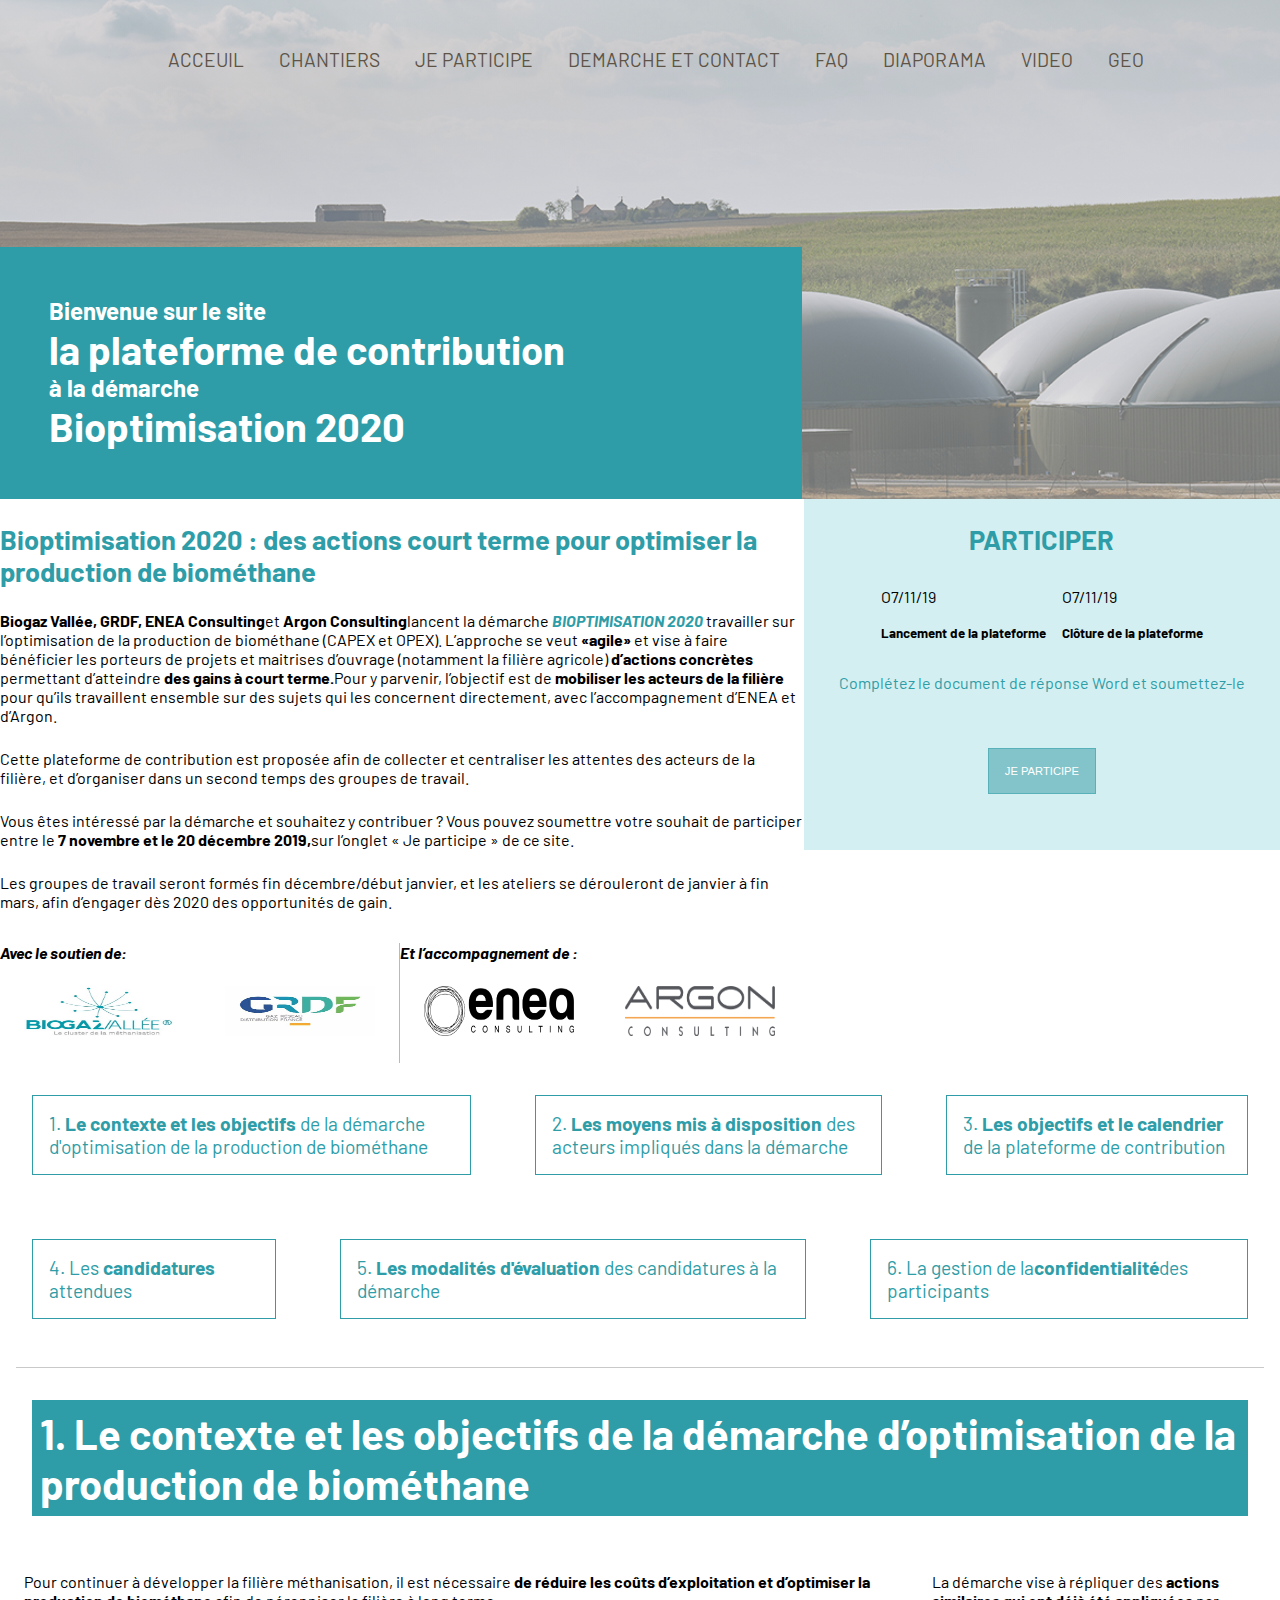
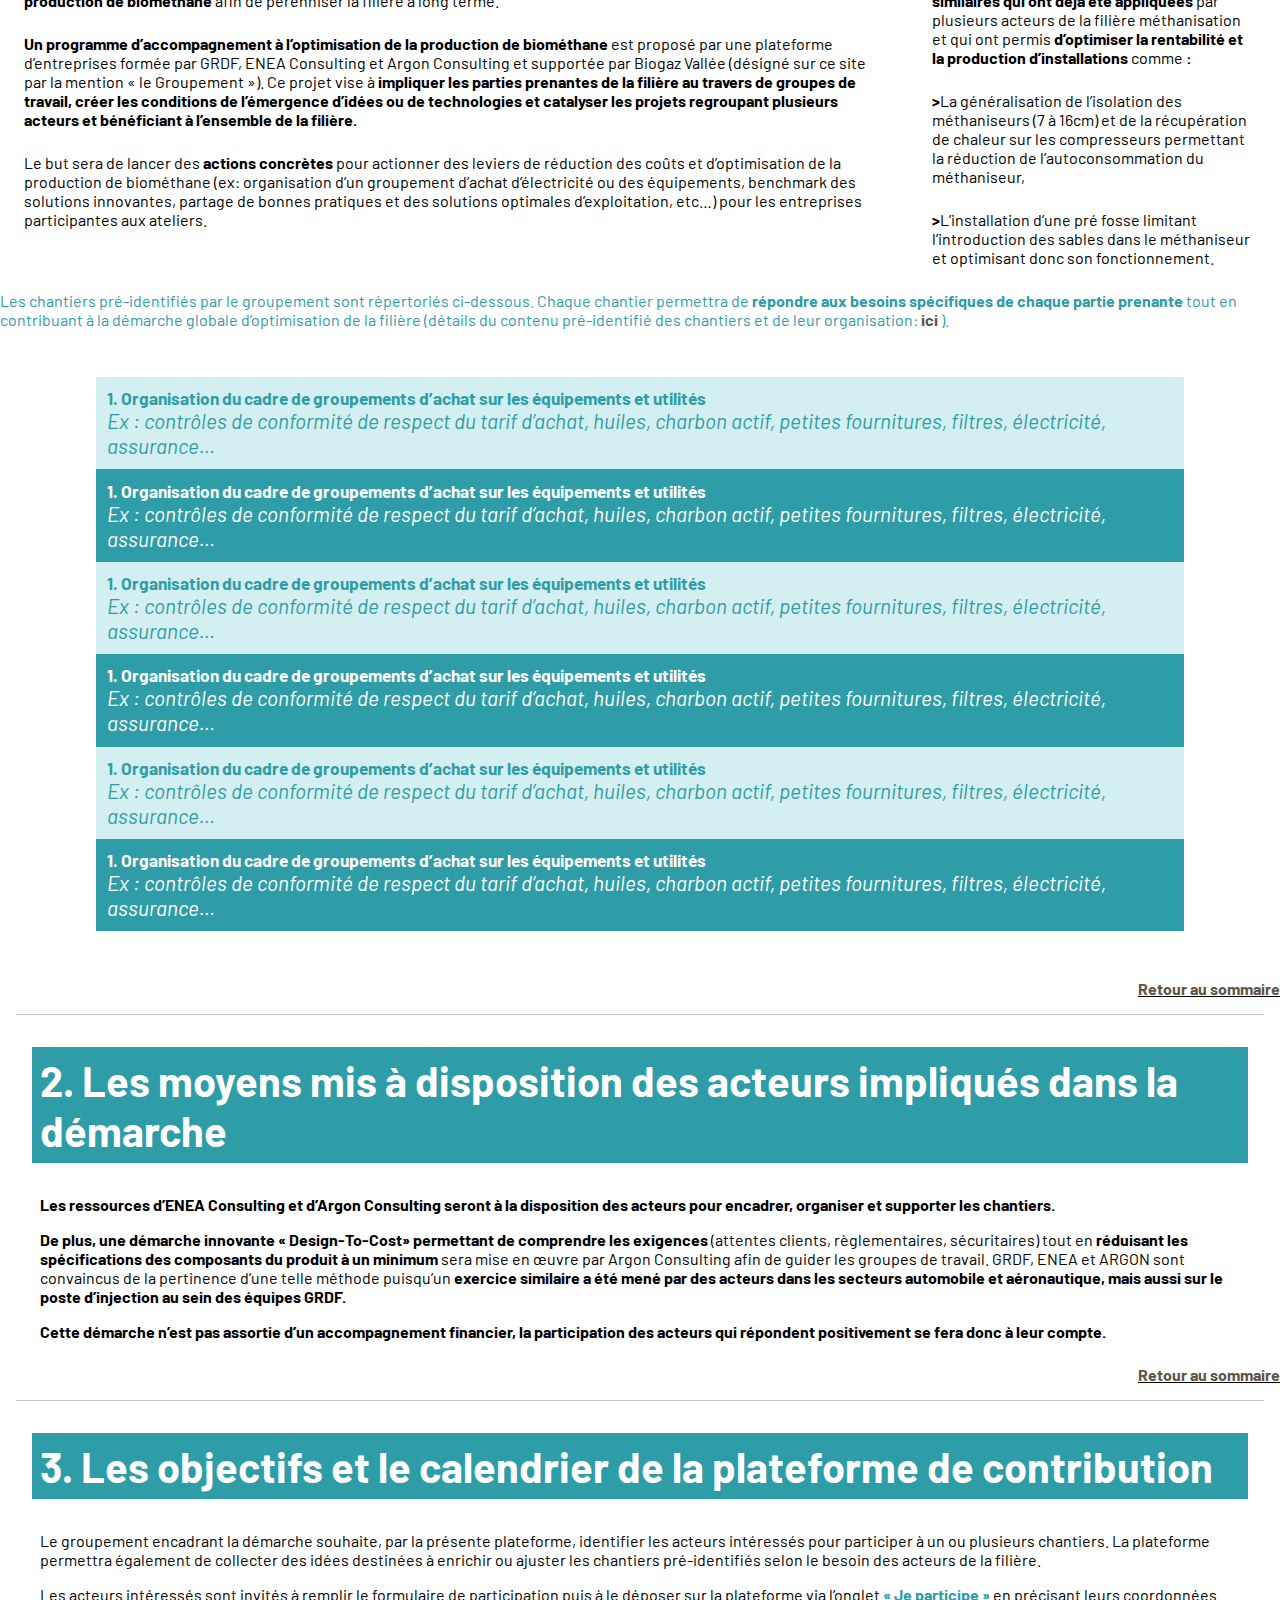
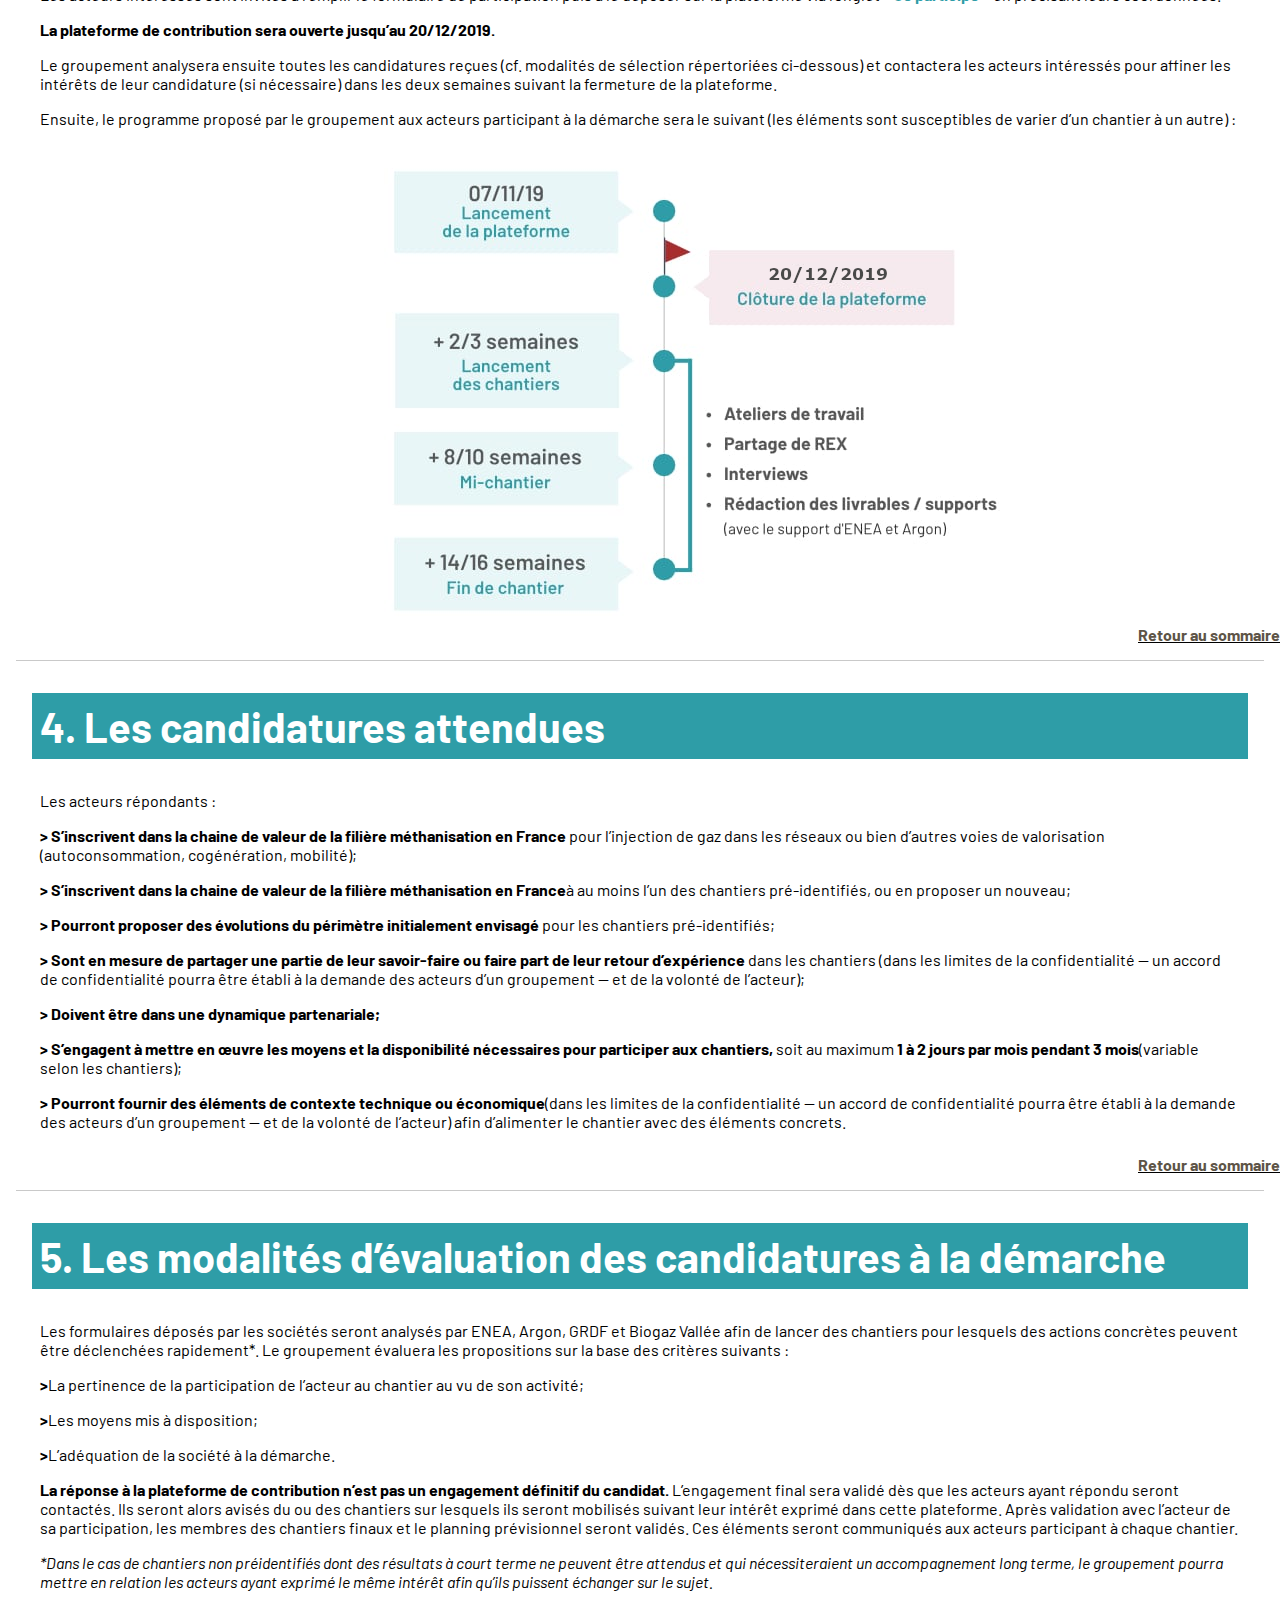
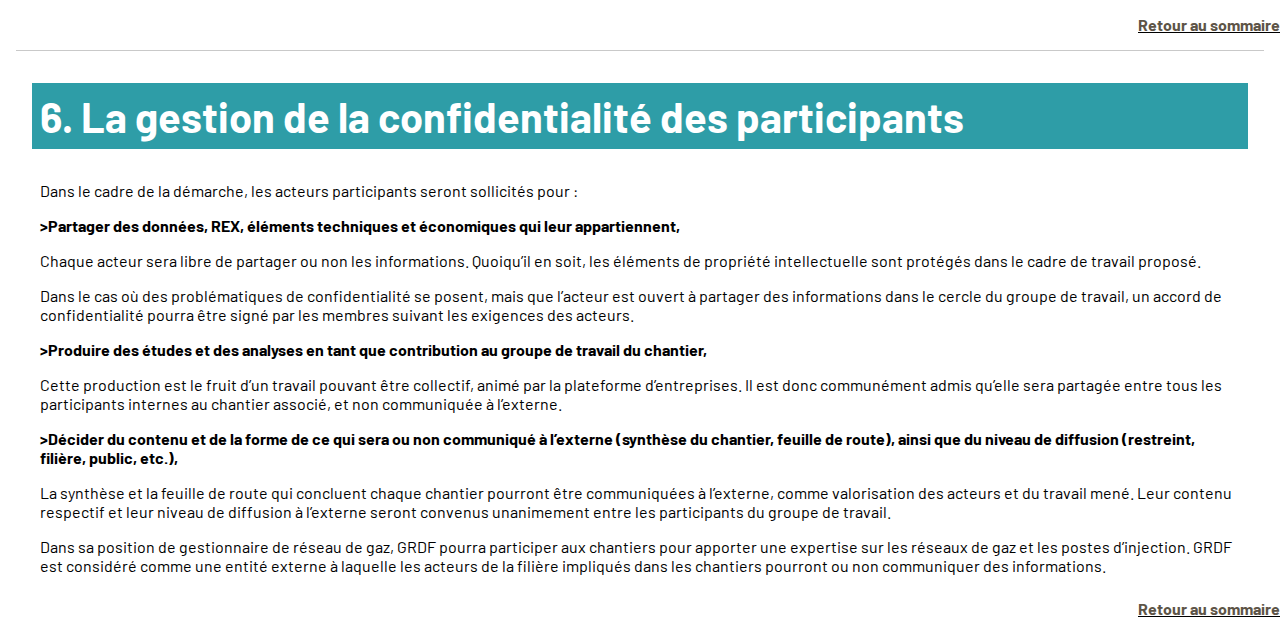
<file: index.html>
<!DOCTYPE html>
<html>
    <head>
        <meta charset="utf-8">
        <title> Plateforme de contribution à la démarche Bioptimisation2022 </title>
        <link rel="shortcut icon" href="methanisation.png" type="image/x-icon">
        <link rel="stylesheet" href="style.css">
    </head>

    <body>
        <header>
            <nav>
               <ul>
                   <li><a href="index.html">ACCEUIL</a></li>
                   <li><a href="indexchantiers.html">CHANTIERS</a></li>
                   <li><a href="indexpart.html">JE PARTICIPE</a></li>
                   <li><a href="#">DEMARCHE ET CONTACT </a>
                    <ul class="sousmenu">
                        <li><a href="indexbene.html">BENEFICES</a></li>
                        <li><a href="indexetude.html">ETUDES DE CAS DESIGN TO COST</a></li>
                        <li><a href="indexcontact.html">CONTACT</a></li>
                    </ul>
                   </li>
                   <li><a href="indexfaq.html">FAQ</a></li>
                   <li><a href="indexdiapo.html">DIAPORAMA</a></li>
                   <li><a href="indexvid.html">VIDEO</a></li>
                   <li><a href="indexgeo.html">GEO</a></li>
               </ul>
            </nav>
            <div>
                <h4>Bienvenue sur le site</h4>
                <h2>la plateforme de contribution</h2>
                <h4>à la démarche</h4>
                <h2>Bioptimisation 2020</h2>
            </div>
        </header>
        <section class="prepar">
            <div class="presentation">
                <h3>Bioptimisation 2020 : des actions court terme pour optimiser la production de biométhane</h3>
                <p><span>Biogaz Vallée, GRDF, ENEA Consulting</span>et <span>Argon Consulting</span>lancent la démarche
                    <i><span class="bio">BIOPTIMISATION 2020</span></i>  travailler sur l’optimisation de la production de 
                     biométhane (CAPEX et OPEX).
                     L’approche se veut <span>«agile» </span>et vise à faire bénéficier les porteurs de projets et 
                     maitrises d’ouvrage 
                     (notamment la filière agricole) <span> d’actions concrètes </span> permettant d’atteindre <span>
                     des gains à court terme.</span>Pour y parvenir, l’objectif est de <span>mobiliser 
                     les acteurs de la filière</span>
                     pour qu’ils travaillent ensemble sur des sujets qui les concernent directement, 
                     avec l’accompagnement d’ENEA et d’Argon.
                </p>
                <p>
                    Cette plateforme de contribution est proposée afin de collecter 
                    et centraliser les attentes des acteurs de la filière, et d’organiser dans un second temps des groupes 
                    de travail.
                </p>
                <p>
                    Vous êtes intéressé par la démarche 
                    et souhaitez y contribuer ? Vous pouvez soumettre votre souhait de participer entre le
                    <span>7 novembre et le 20 décembre 2019,</span>sur l’onglet « Je participe » de ce site.
                </p>
                <p>
                    Les groupes de travail seront formés fin décembre/début janvier, 
                    et les ateliers se dérouleront de janvier à fin mars, afin d’engager dès 2020 des opportunités de gain.
                </p>

            </div>
            <div class="participer">
                <span><h3>PARTICIPER</h3></span>
                <div class="lanceclo">
                    <div>
                        <p>O7/11/19</p> <br>
                        <h5>Lancement de la plateforme</h5>
                    </div>
                    <div>
                        <p>O7/11/19</p> <br>
                        <h5>Clôture de la plateforme</h5>
                    </div>
                </div>
                <div class="compl">
                    <p>Complétez le document de réponse Word et soumettez-le</p>
                </div>
                <a href=""><button>JE PARTICIPE</button></a>

            </div>
        </section>
        <section class="part">
            <div class="soutien">
                <i><span><h4>Avec le soutien de:</h4></span></i>
                <a href="http://www.biogazvallee.eu/"><img src="R.jfif" alt=""></a>
                <a href="https://www.grdf.fr/"><img src="OIP.jfif" alt=""></a>
            </div>
            <div class="traitv"></div>
            <div class="accomp">
                <i><span><h4>Et l’accompagnement de :</h4></span></i>
                <a href="https://www.enea-consulting.com/en/"><img src="enea-consulting.png" alt=""></a>
                <a href="https://www.argonandco.com/en/"><img src="ARGON-CONSULTING.png" alt=""></a>

            </div>
        </section>
        <section id="sommaire">
            <div class="ligne">
                <a href="#sec1"><div>
                    <p>1. <span>Le contexte et les objectifs</span> de la démarche
                        d'optimisation de la
                        production de biométhane
                    </p>
                </div></a>
                
                <a href="#sec2"><div>
                    <p>2. <span>Les moyens mis à
                        disposition </span> des acteurs
                        impliqués dans la démarche                        
                    </p>
                </div></a>
                
                <a href="#sec3"><div>
                    <p>3. <span>Les objectifs et le
                        calendrier</span> de la plateforme
                        de contribution
                        
                    </p>
                </div></a>
                

            </div>

            <div class="ligne">

                <a href="#sec4"><div>
                    <p>4. Les <span>candidatures</span> attendues
                    </p>
                </div></a>
                

                <a href="#sec5"><div>
                    <p>5. <span>Les modalités d'évaluation</span> des candidatures à la
                        démarche                        
                    </p>
                </div></a>
                

                <a href="#sec6"><div>
                    <p>6. La gestion de la<span>confidentialité</span>des participants
                    </p>
                </div></a>
                

            </div>

        </section>

       <div class="seperateur"></div>


       <section id="sec1">
        <div class="titreprin">
            <h1>1. Le contexte et les objectifs de la démarche d’optimisation de la production de biométhane</h1>
        </div>
        <div class="explication">
            <div>
                <p>Pour continuer à développer la filière méthanisation, il est nécessaire <span>
                de réduire les coûts d’exploitation et d’optimiser la production de biométhane </span>
                afin de pérenniser la filière à long terme.
                </p>
                <p><span>Un programme d’accompagnement à l’optimisation de la production de biométhane</span>
                    est proposé par une plateforme d’entreprises formée par GRDF, ENEA Consulting et Argon 
                    Consulting et supportée par Biogaz Vallée (désigné sur ce site par la mention « le Groupement »). Ce projet vise à
                    <span>impliquer les parties prenantes de la filière au travers de groupes de travail, créer les conditions de 
                    l’émergence d’idées ou de technologies et catalyser les projets regroupant plusieurs acteurs et 
                    bénéficiant à l’ensemble de la filière.</span>
                </p>
                <p>Le but sera de lancer des <span>actions concrètes</span>
                    pour actionner des leviers de réduction des coûts et d’optimisation de la production de biométhane 
                    (ex: organisation d’un groupement d’achat d’électricité ou des équipements, benchmark des solutions 
                    innovantes, partage de bonnes pratiques et des solutions optimales d’exploitation, etc…) 
                    pour les entreprises participantes aux ateliers.

                </p>
            </div>
            <div>
                <p>
                    La démarche vise à répliquer des <span>actions similaires qui ont déjà été appliquées</span>
                    par plusieurs acteurs de la filière méthanisation et qui ont permis <span> 
                    d’optimiser la rentabilité et la production d’installations</span> comme <span>:</span>
                </p>
                <p>
                    <span>></span>La généralisation de l’isolation des méthaniseurs 
                    (7 à 16cm) et de la récupération de chaleur sur les compresseurs permettant la réduction de l’autoconsommation 
                    du méthaniseur,
                </p>
                <p>
                    <span>></span>L’installation d’une pré fosse limitant l’introduction des sables dans le méthaniseur et 
                    optimisant donc son fonctionnement.
                </p>
            </div>
           
        </div> 
        <div class="bio">
                <p>Les chantiers pré-identifiés par le groupement sont répertoriés ci-dessous. 
                    Chaque chantier permettra de <span>répondre aux besoins spécifiques de chaque partie 
                    prenante </span> tout en contribuant à la démarche globale d’optimisation de la filière 
                    (détails du contenu pré-identifié des chantiers et de leur organisation: <a href=""><span>ici</span></a> ).
                </p>
            
        </div>

        <section  class="clairfonce">
            <div class="clair">
                <span> <h5>1. Organisation du cadre de groupements d’achat sur les équipements et utilités</h5></span>
                <i><p>Ex : contrôles de conformité de respect du tarif d’achat, huiles, charbon actif, 
                    petites fournitures, filtres, électricité, assurance…</p></i>
            </div>
            <div class="fonce">
                <span> <h5>1. Organisation du cadre de groupements d’achat sur les équipements et utilités</h5></span>
                <i><p>Ex : contrôles de conformité de respect du tarif d’achat, huiles, charbon actif, 
                    petites fournitures, filtres, électricité, assurance…</p></i>
            </div>
            <div class="clair">
                <span> <h5>1. Organisation du cadre de groupements d’achat sur les équipements et utilités</h5></span>
                <i><p>Ex : contrôles de conformité de respect du tarif d’achat, huiles, charbon actif, 
                    petites fournitures, filtres, électricité, assurance…</p></i>
            </div>
            <div class="fonce">
                <span> <h5>1. Organisation du cadre de groupements d’achat sur les équipements et utilités</h5></span>
                <i><p>Ex : contrôles de conformité de respect du tarif d’achat, huiles, charbon actif, 
                    petites fournitures, filtres, électricité, assurance…</p></i>
            </div>
            <div class="clair">
                <span> <h5>1. Organisation du cadre de groupements d’achat sur les équipements et utilités</h5></span>
                <i><p>Ex : contrôles de conformité de respect du tarif d’achat, huiles, charbon actif, 
                    petites fournitures, filtres, électricité, assurance…</p></i>
            </div>
            <div class="fonce">
                <span> <h5>1. Organisation du cadre de groupements d’achat sur les équipements et utilités</h5></span>
                <i><p>Ex : contrôles de conformité de respect du tarif d’achat, huiles, charbon actif, 
                    petites fournitures, filtres, électricité, assurance…</p></i>
            </div>
        </section>

        <div class="retoursom">
            <a href="#sommaire"><span><p>Retour au sommaire</p></span></a>
        </div>
        <div class="seperateur"></div>

       </section>

       <section id="sec2" class="section2">
        <div class="titreprin">
            <h1>2. Les moyens mis à disposition des acteurs impliqués dans la démarche</h1>
        </div>
        <div class="explication2">
            <span><p>Les ressources d’ENEA Consulting et d’Argon Consulting seront à la disposition des acteurs pour encadrer, 
                organiser et supporter les chantiers.</p></span>
            <p><span>De plus, une démarche innovante « Design-To-Cost» permettant de comprendre les exigences</span>
                (attentes clients, règlementaires, sécuritaires) tout en <span>réduisant les spécifications 
                des composants du produit à un minimum </span> sera mise en œuvre par Argon Consulting afin de guider les groupes 
                de travail. GRDF, ENEA et ARGON sont convaincus de la pertinence d’une telle méthode puisqu’un <span> exercice similaire 
                a été mené par des acteurs dans les secteurs automobile et aéronautique, mais aussi sur le poste d’injection au sein 
                des équipes GRDF.</span>
            </p>
             <span><p>Cette démarche n’est pas assortie d’un accompagnement financier, la participation des acteurs qui répondent positivement 
                se fera donc à leur compte.</p></span>

        </div>
        <div class="retoursom">
            <a href="#sommaire"><span><p>Retour au sommaire</p></span></a>
        </div>
        <div class="seperateur"></div>
       </section>

       <section id="sec3"  class="section3">
        <div class="titreprin">
            <h1>3. Les objectifs et le calendrier de la plateforme de contribution</h1>
        </div>
        <div class="explication2">
           <p>Le groupement encadrant la démarche souhaite, par la présente plateforme, identifier les acteurs intéressés pour 
            participer à un ou plusieurs chantiers. La plateforme permettra également de collecter des idées destinées à enrichir 
            ou ajuster les chantiers pré-identifiés selon le besoin des acteurs de la filière.</p>

            <p>Les acteurs intéressés sont invités à remplir le formulaire de participation puis à le déposer 
            sur la plateforme via l’onglet <a href=""><span class="bio">« Je participe » </span></a>en précisant leurs coordonnées. </p>

            <p><span>La plateforme de contribution sera ouverte jusqu’au 20/12/2019.</span></p>

            <p>Le groupement analysera ensuite toutes les candidatures reçues (cf. modalités de sélection répertoriées ci-dessous) et 
                contactera les acteurs intéressés 
                pour affiner les intérêts de leur candidature (si nécessaire) dans les deux semaines suivant la fermeture de la plateforme.
            </p>

            <p>
                Ensuite, le programme proposé par le groupement aux acteurs participant à la démarche sera le suivant (les éléments sont 
                susceptibles de varier d’un chantier à un autre) :
            </p>


        </div>
        <div>
            <img src="planning3_TLA.png" alt="">
        </div>
        <div class="retoursom">
            <a href="#sommaire"><span><p>Retour au sommaire</p></span></a>
        </div>
        <div class="seperateur"></div>
       </section>

       <section id="sec4" class="section2">
        <div class="titreprin">
            <h1>4. Les candidatures attendues</h1>
        </div>
        <div class="explication2">
            <p>Les acteurs répondants :</p>
 
            <p><span> > S’inscrivent dans la chaine de valeur de la filière méthanisation en France</span> pour l’injection de gaz 
                dans les réseaux ou bien d’autres voies de valorisation (autoconsommation, cogénération, mobilité);</p>

            <p><span> > S’inscrivent dans la chaine de valeur de la filière méthanisation en France</span>à au moins l’un des
                 chantiers pré-identifiés, ou en proposer un nouveau;</p>
            
            <p><span> > Pourront proposer des évolutions du périmètre initialement envisagé </span>pour les chantiers pré-identifiés;</p>

            <p><span> > Sont en mesure de partager une partie de leur savoir-faire ou faire part de leur retour d’expérience </span>dans 
                les chantiers (dans les limites de la confidentialité — un accord de confidentialité pourra être établi à la demande 
                des acteurs d’un groupement — et de la volonté de l’acteur);</p>
                
            <p><span> > Doivent être dans une dynamique partenariale;</span></p>

            <p><span> > S’engagent à mettre en œuvre les moyens et la disponibilité nécessaires pour participer aux chantiers,</span>
                soit au maximum <span>1 à 2 jours par mois pendant 3 mois</span>(variable selon les chantiers);
            </p>

            <p><span> > Pourront fournir des éléments de contexte technique ou économique</span>(dans les limites de la confidentialité — 
                un accord de confidentialité pourra être 
                établi à la demande des acteurs d’un groupement — et de la volonté de l’acteur) afin d’alimenter le chantier 
                avec des éléments concrets.</p>

        </div>
        <div class="retoursom">
            <a href="#sommaire"><span><p>Retour au sommaire</p></span></a>
        </div>
        <div class="seperateur"></div>
       </section>

       <section id="sec5" class="section2">
        <div class="titreprin">
            <h1>5. Les modalités d’évaluation des candidatures à la démarche</h1>
        </div>
        <div class="explication2">
          <p>Les formulaires déposés par les sociétés seront analysés par ENEA, Argon, GRDF et Biogaz Vallée afin de lancer des 
            chantiers pour lesquels des actions concrètes peuvent être déclenchées rapidement*. Le groupement évaluera les propositions 
            sur la base des critères suivants :
          </p>
           
          <p>
            <span>></span>La pertinence de la participation de l’acteur au chantier au vu de son activité;
          </p>

          <p>
            <span>></span>Les moyens mis à disposition;
          </p>

          <p>
            <span>></span>L’adéquation de la société à la démarche.
          </p>

          <p><span>La réponse à la plateforme de contribution n’est pas un engagement définitif du candidat.</span>
            L’engagement final sera validé dès que les acteurs ayant répondu seront contactés. Ils seront alors avisés du ou des chantiers 
            sur lesquels ils seront mobilisés suivant leur intérêt exprimé dans cette plateforme. Après validation avec l’acteur de sa 
            participation, les membres des 
            chantiers finaux et le planning prévisionnel seront validés. Ces éléments seront communiqués aux acteurs participant 
            à chaque chantier.
          </p>

          <p><i>*Dans le cas de chantiers non préidentifiés dont des résultats à court terme ne peuvent être attendus et qui 
            nécessiteraient un accompagnement long terme, le groupement pourra mettre en relation les acteurs ayant exprimé le 
            même intérêt afin qu’ils puissent échanger sur le sujet.</i></p>

        </div>
        <div class="retoursom">
            <a href="#sommaire"><span><p>Retour au sommaire</p></span></a>
        </div>
        <div class="seperateur"></div>
       </section>

       <section id="sec6" class="section2">
        <div class="titreprin">
            <h1>6. La gestion de la confidentialité des participants</h1>
        </div>
        <div class="explication2">
           <p>Dans le cadre de la démarche, les acteurs participants seront sollicités pour :</p>

           <p><span>>Partager des données, REX, éléments techniques et économiques qui leur appartiennent,</span></p>
           <p>Chaque acteur sera libre de partager ou non les informations. Quoiqu’il en soit, les éléments de propriété intellectuelle
             sont protégés dans le cadre de travail proposé.</p>
           <p>Dans le cas où des problématiques de confidentialité se posent, mais que l’acteur est ouvert à partager des informations 
            dans le cercle du groupe de travail, un accord de confidentialité pourra être signé par les membres suivant les exigences 
            des acteurs.</p>

            <p><span>>Produire des études et des analyses en tant que contribution au groupe de travail du chantier,</span></p>
            <p>Cette production est le fruit d’un travail pouvant être collectif, animé par la plateforme d’entreprises. Il est donc 
            communément admis qu’elle sera partagée entre tous les participants internes au chantier associé, et non communiquée à 
            l’externe.</p>

            <p><span>>Décider du contenu et de la forme de ce qui sera ou non communiqué à l’externe 
            (synthèse du chantier, feuille de route), ainsi que du niveau de diffusion (restreint, filière, public, etc.),</span></p>
            <p>La synthèse et la feuille de route qui concluent chaque chantier pourront être communiquées à l’externe, comme valorisation
            des acteurs et du travail mené. Leur contenu respectif et leur niveau de diffusion à l’externe seront convenus 
            unanimement entre les participants du groupe de travail.</p>

            <p>Dans sa position de gestionnaire de réseau de gaz, GRDF pourra participer aux chantiers pour apporter une expertise sur 
                les réseaux de gaz et les postes d’injection. GRDF est considéré comme une entité externe à laquelle les acteurs de la 
                filière impliqués dans les chantiers pourront ou non communiquer des informations.</p>



        </div>
        <div class="retoursom">
            <a href="#sommaire"><span><p>Retour au sommaire</p></span></a>
        </div>
       
       </section>

        <footer>
          
          
        </footer>
      
        
    
    </body>
</html>
</file>
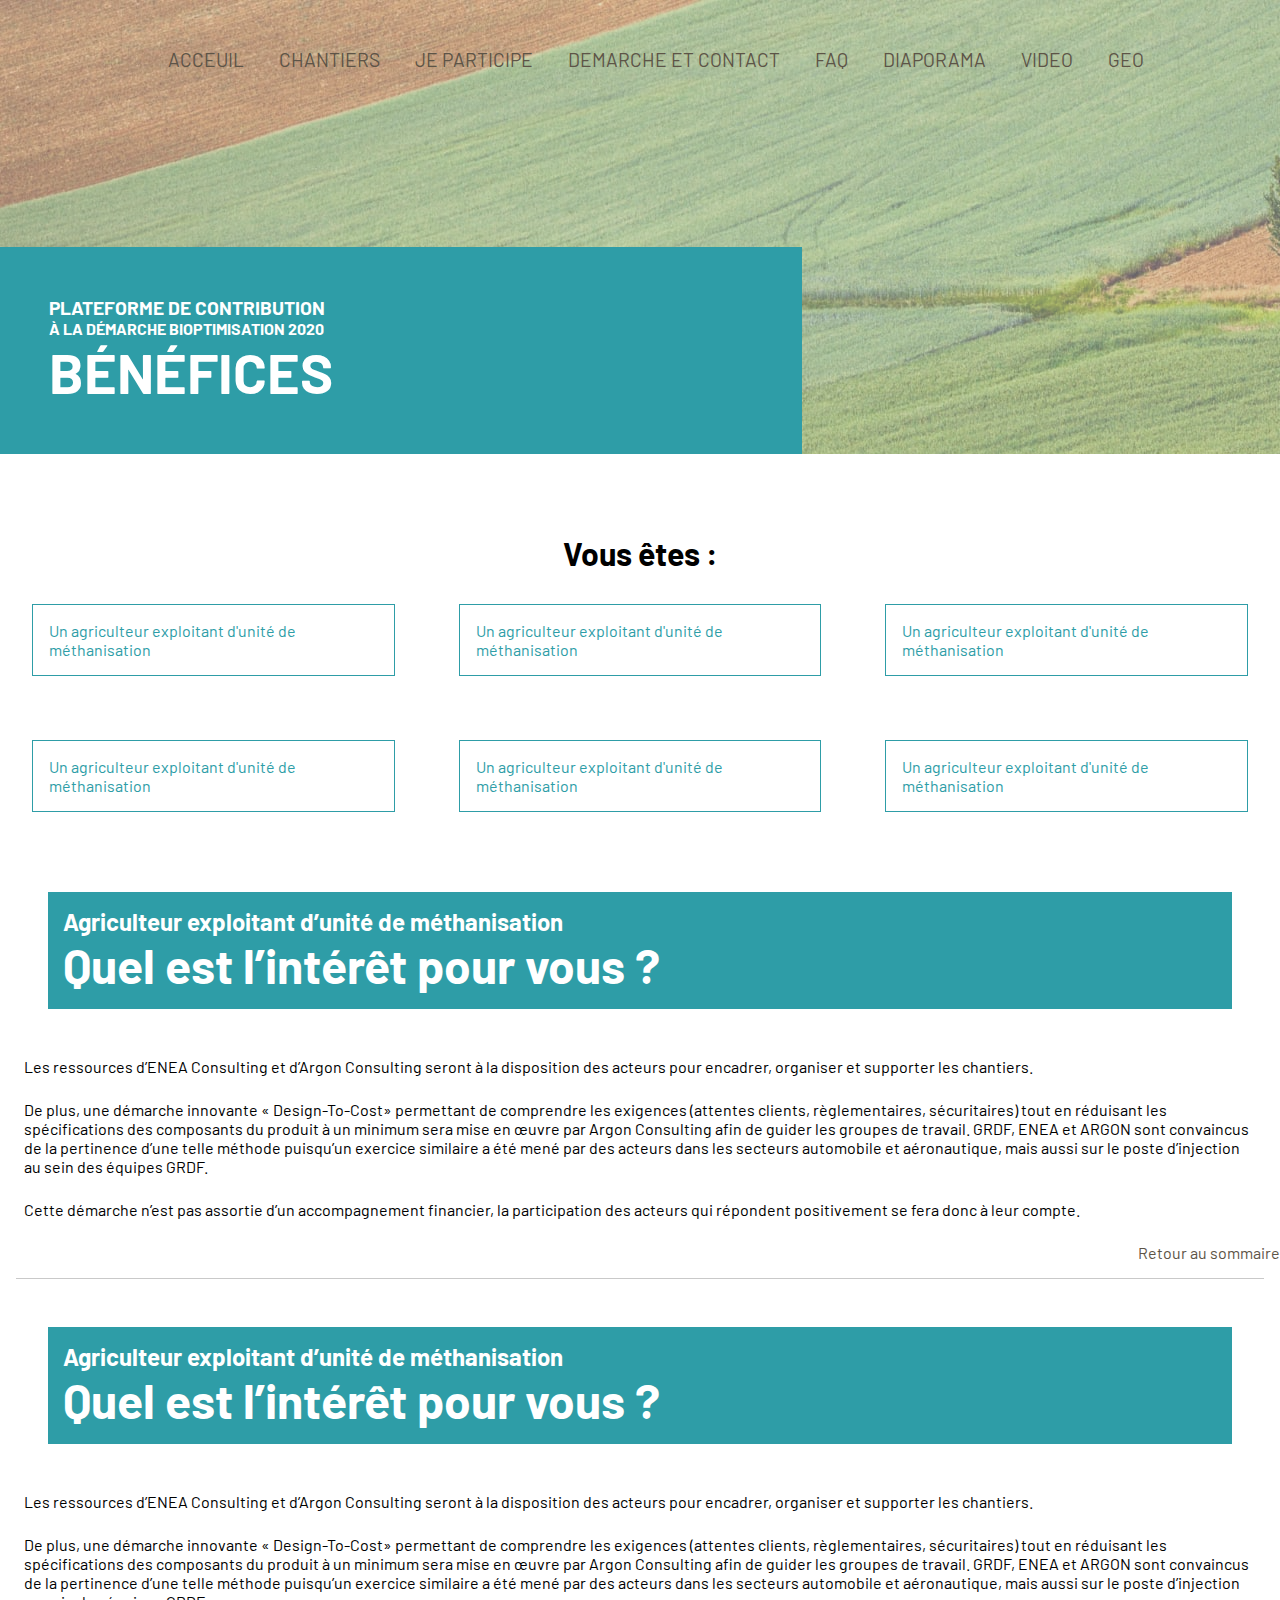
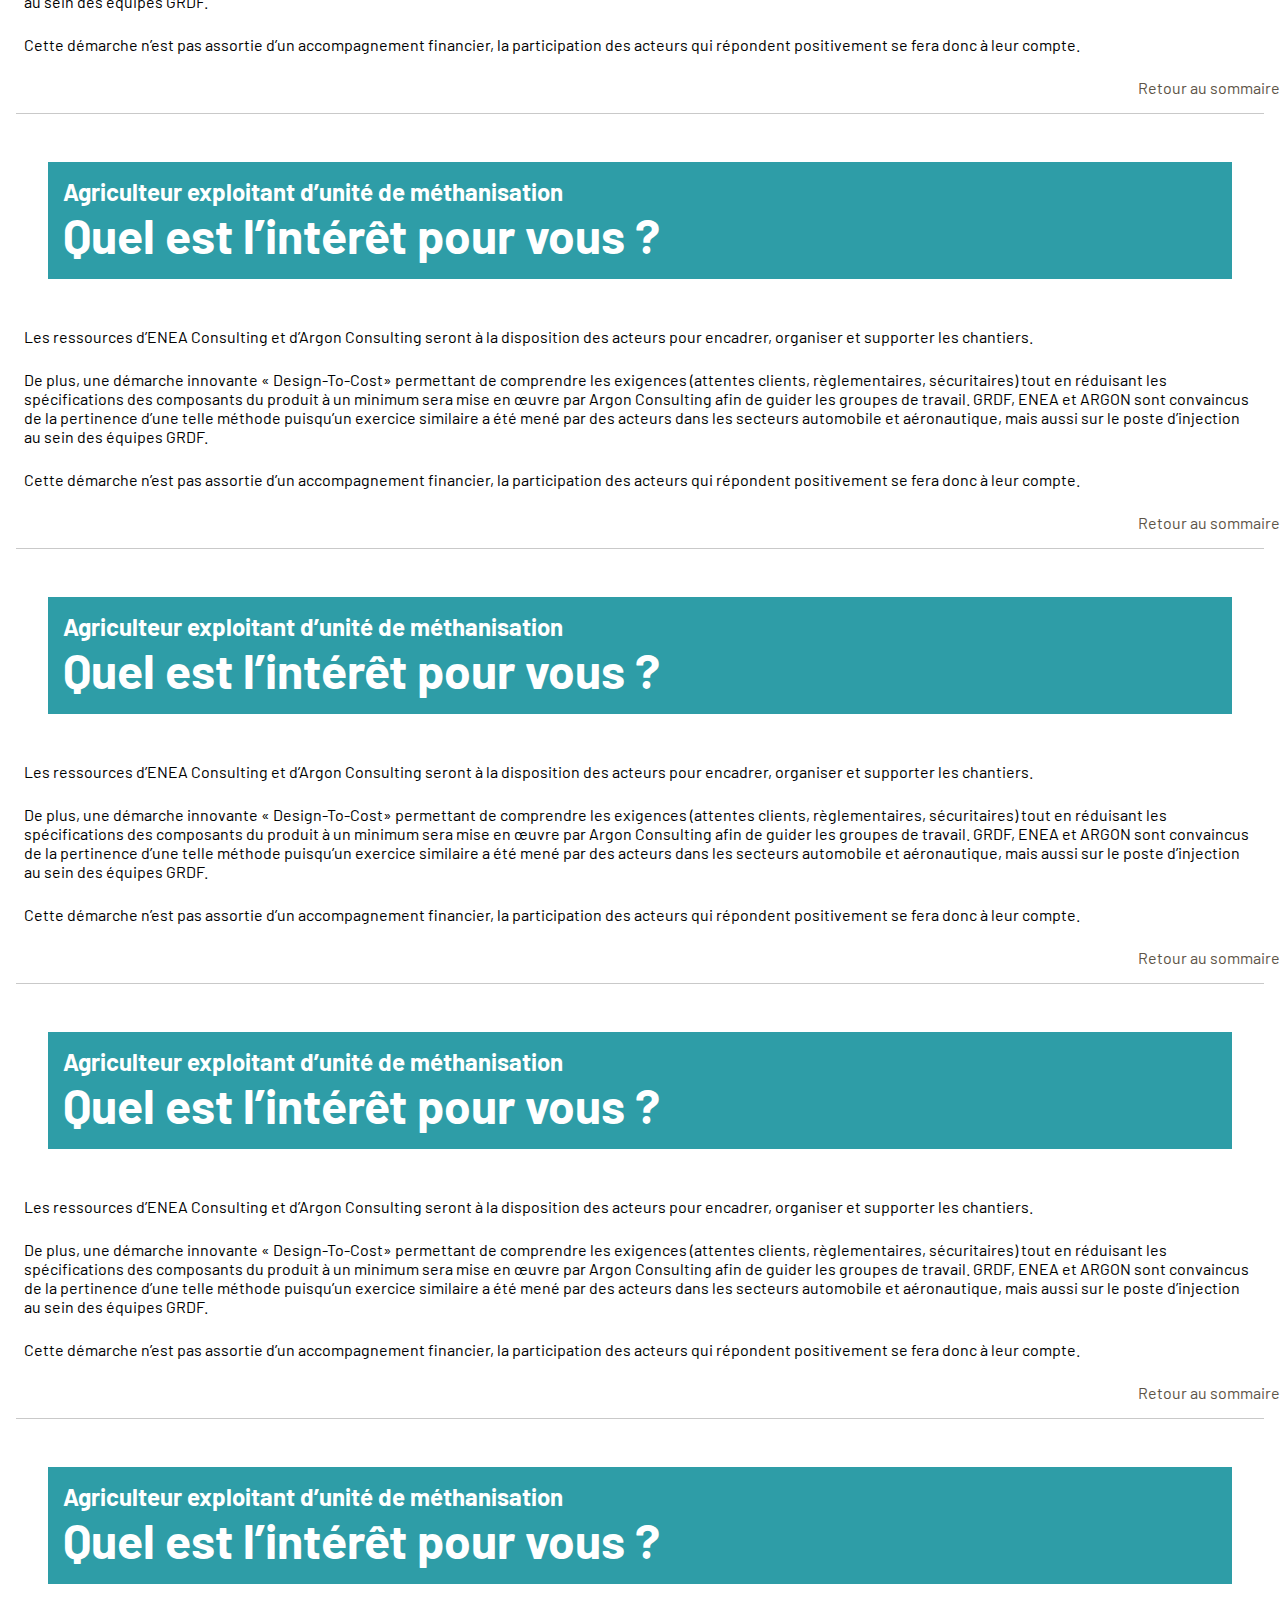
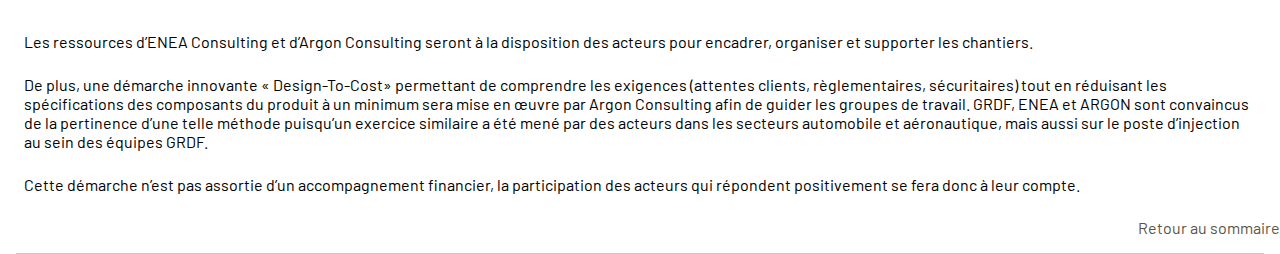
<file: indexbene.html>
<!DOCTYPE html>
<html>
    <head>
        <meta charset="utf-8">
        <title> BENEFICES- Bioptimisation2022 </title>
        <link rel="shortcut icon" href="methanisation.png" type="image/x-icon">
        <link rel="stylesheet" href="stylebene.css">
    </head>

    <body>
        <header>
            <nav>
               <ul>
                   <li><a href="index.html">ACCEUIL</a></li>
                   <li><a href="indexchantiers.html">CHANTIERS</a></li>
                   <li><a href="indexpart.html">JE PARTICIPE</a></li>
                   <li><a href="#">DEMARCHE ET CONTACT </a>
                    <ul class="sousmenu">
                        <li><a href="indexbene.html">BENEFICES</a></li>
                        <li><a href="indexetude.html">ETUDES DE CAS DESIGN TO COST</a></li>
                        <li><a href="indexcontact.html">CONTACT</a></li>
                        
                    </ul>
                   </li>
                   <li><a href="indexfaq.html">FAQ</a></li>
                   <li><a href="indexdiapo.html">DIAPORAMA</a></li>
                   <li><a href="indexvid.html">VIDEO</a></li>
                   <li><a href="indexgeo.html">GEO</a></li>
               </ul>
            </nav>
            <div>
                <h2>PLATEFORME DE CONTRIBUTION</h2>
                <h3>À LA DÉMARCHE BIOPTIMISATION 2020</h3>
                <h1>BÉNÉFICES</h1>
            </div>
        </header>
        <section id="bt"  class="boites">
            <div><h1>Vous êtes :</h1></div>
            
            <div class="box">
                <div class="L1">
                    <div><p>Un agriculteur exploitant
                        d'unité de méthanisation</p>
                    </div>
                    <div><p>Un agriculteur exploitant
                        d'unité de méthanisation
                        </p></div>
                    <div><p>Un agriculteur exploitant
                        d'unité de méthanisation
                        </p></div>
                </div>
                <div class="L1">
                    <div><p>Un agriculteur exploitant
                        d'unité de méthanisation
                        </p></div>
                    <div><p>Un agriculteur exploitant
                        d'unité de méthanisation
                        </p></div>
                    <div><p>Un agriculteur exploitant
                        d'unité de méthanisation
                        </p></div>
                </div>

            </div>
        </section>


        <section >
            <div class="titreprin">
                <h4>Agriculteur exploitant d’unité de méthanisation</h2>
                <h1>Quel est l’intérêt pour vous ?</h1>
            </div>
            <div class="explication2">
                <span><p>Les ressources d’ENEA Consulting et d’Argon Consulting seront à la disposition des acteurs pour encadrer, 
                    organiser et supporter les chantiers.</p></span>
                <p><span>De plus, une démarche innovante « Design-To-Cost» permettant de comprendre les exigences</span>
                    (attentes clients, règlementaires, sécuritaires) tout en <span>réduisant les spécifications 
                    des composants du produit à un minimum </span> sera mise en œuvre par Argon Consulting afin de guider les groupes 
                    de travail. GRDF, ENEA et ARGON sont convaincus de la pertinence d’une telle méthode puisqu’un <span> exercice similaire 
                    a été mené par des acteurs dans les secteurs automobile et aéronautique, mais aussi sur le poste d’injection au sein 
                    des équipes GRDF.</span>
                </p>
                 <span><p>Cette démarche n’est pas assortie d’un accompagnement financier, la participation des acteurs qui répondent positivement 
                    se fera donc à leur compte.</p></span>
    
            </div>
            <div class="retoursom">
                <a href="#bt"><span><p>Retour au sommaire</p></span></a>
            </div>
            <div class="seperateur"></div>
           </section>

           <section >
            <div class="titreprin">
                <h4>Agriculteur exploitant d’unité de méthanisation</h2>
                <h1>Quel est l’intérêt pour vous ?</h1>
            </div>
            <div class="explication2">
                <span><p>Les ressources d’ENEA Consulting et d’Argon Consulting seront à la disposition des acteurs pour encadrer, 
                    organiser et supporter les chantiers.</p></span>
                <p><span>De plus, une démarche innovante « Design-To-Cost» permettant de comprendre les exigences</span>
                    (attentes clients, règlementaires, sécuritaires) tout en <span>réduisant les spécifications 
                    des composants du produit à un minimum </span> sera mise en œuvre par Argon Consulting afin de guider les groupes 
                    de travail. GRDF, ENEA et ARGON sont convaincus de la pertinence d’une telle méthode puisqu’un <span> exercice similaire 
                    a été mené par des acteurs dans les secteurs automobile et aéronautique, mais aussi sur le poste d’injection au sein 
                    des équipes GRDF.</span>
                </p>
                 <span><p>Cette démarche n’est pas assortie d’un accompagnement financier, la participation des acteurs qui répondent positivement 
                    se fera donc à leur compte.</p></span>
    
            </div>
            <div class="retoursom">
                <a href="#bt"><span><p>Retour au sommaire</p></span></a>
            </div>
            <div class="seperateur"></div>
           </section>

           <section >
            <div class="titreprin">
                <h4>Agriculteur exploitant d’unité de méthanisation</h2>
                <h1>Quel est l’intérêt pour vous ?</h1>
            </div>
            <div class="explication2">
                <span><p>Les ressources d’ENEA Consulting et d’Argon Consulting seront à la disposition des acteurs pour encadrer, 
                    organiser et supporter les chantiers.</p></span>
                <p><span>De plus, une démarche innovante « Design-To-Cost» permettant de comprendre les exigences</span>
                    (attentes clients, règlementaires, sécuritaires) tout en <span>réduisant les spécifications 
                    des composants du produit à un minimum </span> sera mise en œuvre par Argon Consulting afin de guider les groupes 
                    de travail. GRDF, ENEA et ARGON sont convaincus de la pertinence d’une telle méthode puisqu’un <span> exercice similaire 
                    a été mené par des acteurs dans les secteurs automobile et aéronautique, mais aussi sur le poste d’injection au sein 
                    des équipes GRDF.</span>
                </p>
                 <span><p>Cette démarche n’est pas assortie d’un accompagnement financier, la participation des acteurs qui répondent positivement 
                    se fera donc à leur compte.</p></span>
    
            </div>
            <div class="retoursom">
                <a href="#bt"><span><p>Retour au sommaire</p></span></a>
            </div>
            <div class="seperateur"></div>
           </section>

           <section >
            <div class="titreprin">
                <h4>Agriculteur exploitant d’unité de méthanisation</h2>
                <h1>Quel est l’intérêt pour vous ?</h1>
            </div>
            <div class="explication2">
                <span><p>Les ressources d’ENEA Consulting et d’Argon Consulting seront à la disposition des acteurs pour encadrer, 
                    organiser et supporter les chantiers.</p></span>
                <p><span>De plus, une démarche innovante « Design-To-Cost» permettant de comprendre les exigences</span>
                    (attentes clients, règlementaires, sécuritaires) tout en <span>réduisant les spécifications 
                    des composants du produit à un minimum </span> sera mise en œuvre par Argon Consulting afin de guider les groupes 
                    de travail. GRDF, ENEA et ARGON sont convaincus de la pertinence d’une telle méthode puisqu’un <span> exercice similaire 
                    a été mené par des acteurs dans les secteurs automobile et aéronautique, mais aussi sur le poste d’injection au sein 
                    des équipes GRDF.</span>
                </p>
                 <span><p>Cette démarche n’est pas assortie d’un accompagnement financier, la participation des acteurs qui répondent positivement 
                    se fera donc à leur compte.</p></span>
    
            </div>
            <div class="retoursom">
                <a href="#bt"><span><p>Retour au sommaire</p></span></a>
            </div>
            <div class="seperateur"></div>
           </section>

           <section >
            <div class="titreprin">
                <h4>Agriculteur exploitant d’unité de méthanisation</h2>
                <h1>Quel est l’intérêt pour vous ?</h1>
            </div>
            <div class="explication2">
                <span><p>Les ressources d’ENEA Consulting et d’Argon Consulting seront à la disposition des acteurs pour encadrer, 
                    organiser et supporter les chantiers.</p></span>
                <p><span>De plus, une démarche innovante « Design-To-Cost» permettant de comprendre les exigences</span>
                    (attentes clients, règlementaires, sécuritaires) tout en <span>réduisant les spécifications 
                    des composants du produit à un minimum </span> sera mise en œuvre par Argon Consulting afin de guider les groupes 
                    de travail. GRDF, ENEA et ARGON sont convaincus de la pertinence d’une telle méthode puisqu’un <span> exercice similaire 
                    a été mené par des acteurs dans les secteurs automobile et aéronautique, mais aussi sur le poste d’injection au sein 
                    des équipes GRDF.</span>
                </p>
                 <span><p>Cette démarche n’est pas assortie d’un accompagnement financier, la participation des acteurs qui répondent positivement 
                    se fera donc à leur compte.</p></span>
    
            </div>
            <div class="retoursom">
                <a href="#bt"><span><p>Retour au sommaire</p></span></a>
            </div>
            <div class="seperateur"></div>
           </section>


           <section >
            <div class="titreprin">
                <h4>Agriculteur exploitant d’unité de méthanisation</h2>
                <h1>Quel est l’intérêt pour vous ?</h1>
            </div>
            <div class="explication2">
                <span><p>Les ressources d’ENEA Consulting et d’Argon Consulting seront à la disposition des acteurs pour encadrer, 
                    organiser et supporter les chantiers.</p></span>
                <p><span>De plus, une démarche innovante « Design-To-Cost» permettant de comprendre les exigences</span>
                    (attentes clients, règlementaires, sécuritaires) tout en <span>réduisant les spécifications 
                    des composants du produit à un minimum </span> sera mise en œuvre par Argon Consulting afin de guider les groupes 
                    de travail. GRDF, ENEA et ARGON sont convaincus de la pertinence d’une telle méthode puisqu’un <span> exercice similaire 
                    a été mené par des acteurs dans les secteurs automobile et aéronautique, mais aussi sur le poste d’injection au sein 
                    des équipes GRDF.</span>
                </p>
                 <span><p>Cette démarche n’est pas assortie d’un accompagnement financier, la participation des acteurs qui répondent positivement 
                    se fera donc à leur compte.</p></span>
    
            </div>
            <div class="retoursom">
                <a href="#bt"><span><p>Retour au sommaire</p></span></a>
            </div>
            <div class="seperateur"></div>
           </section>



    </body>
</html>
</file>
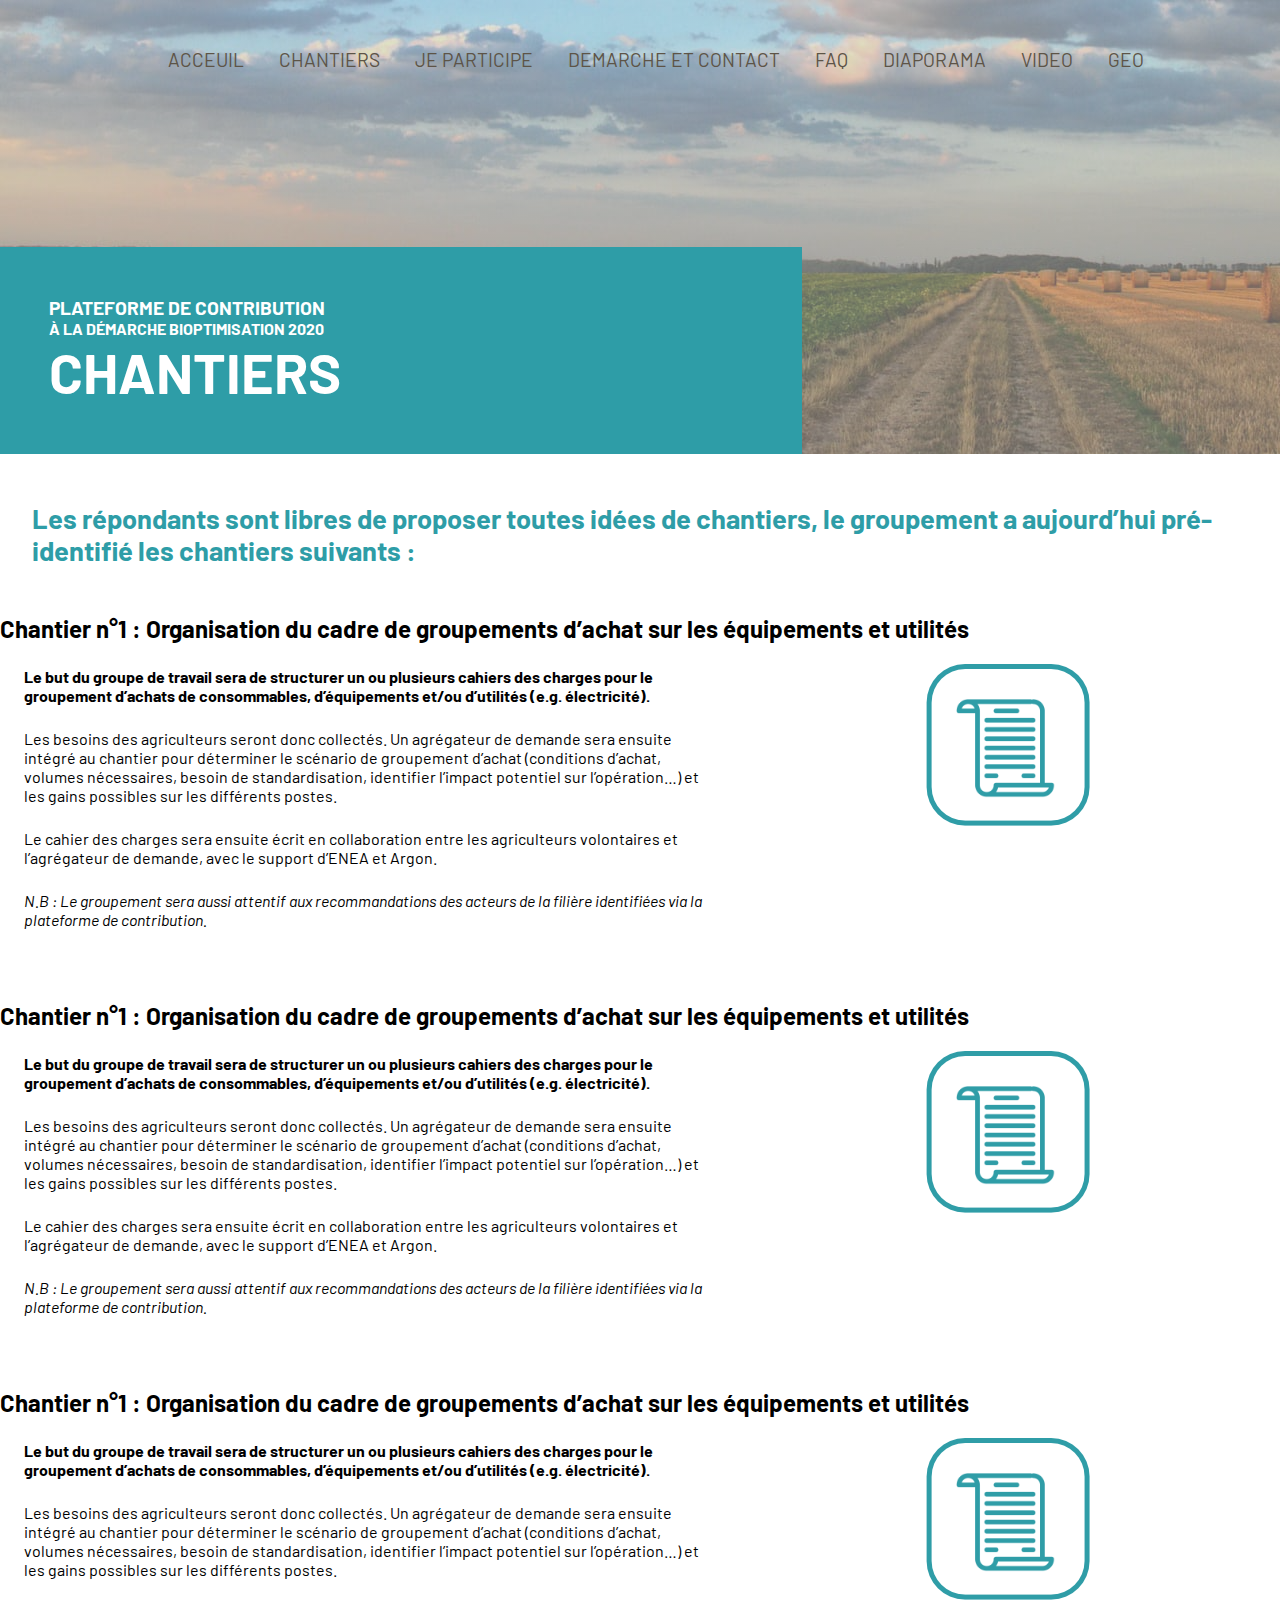
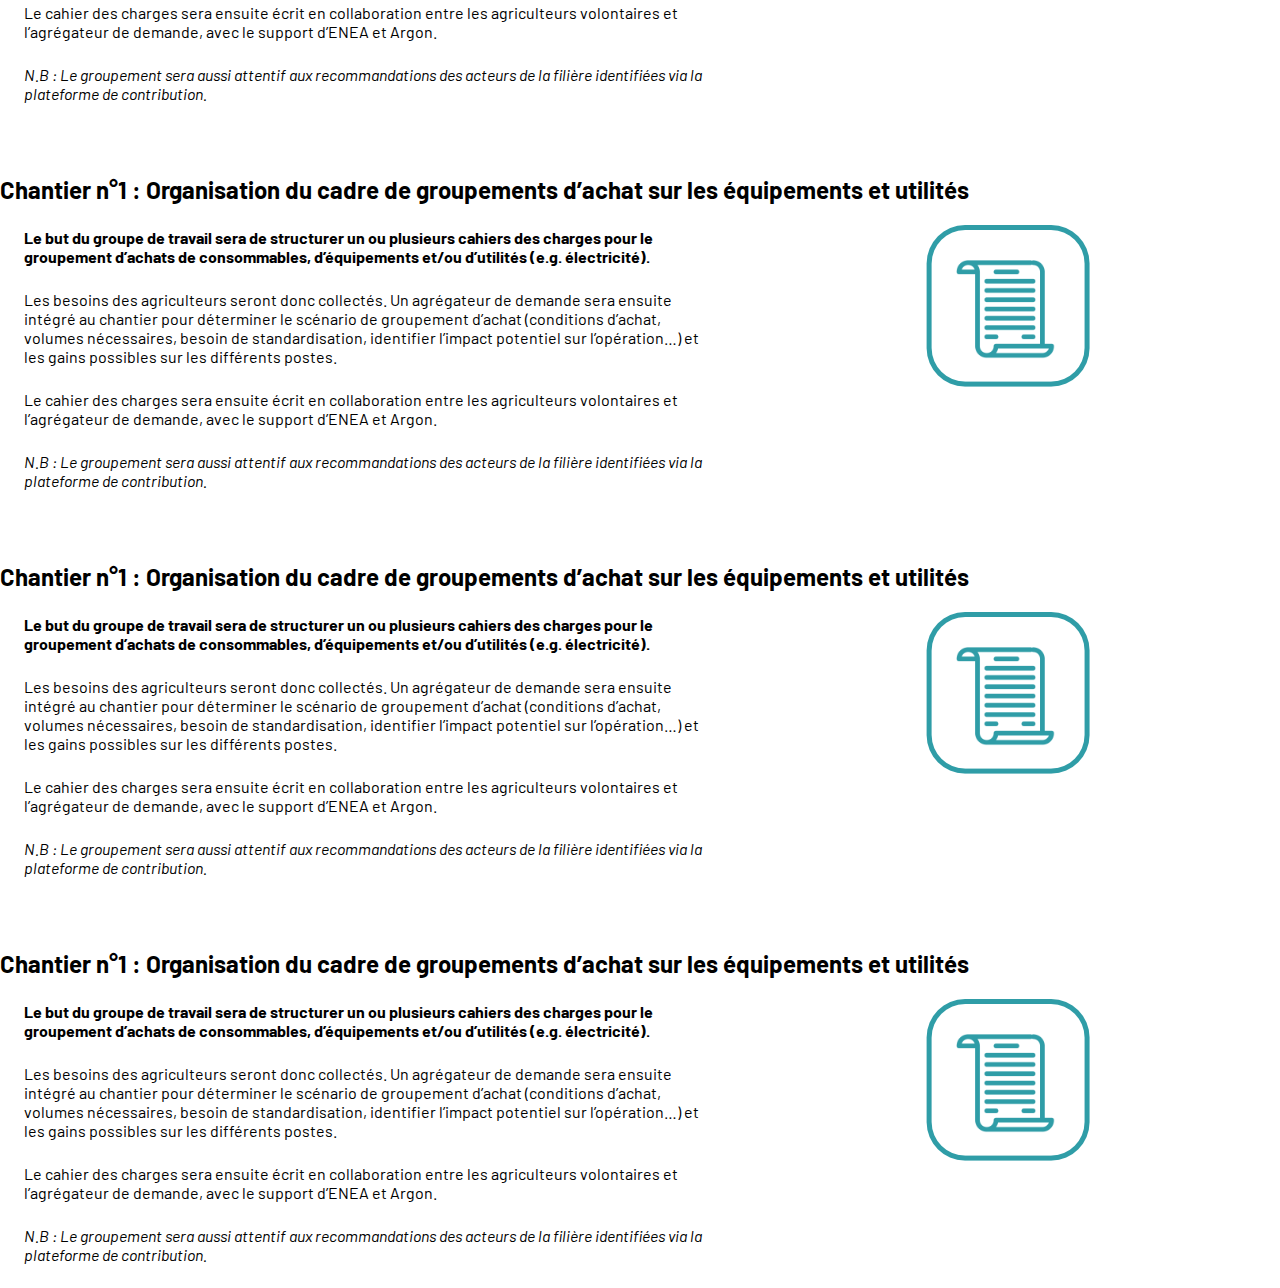
<file: indexchantiers.html>
<!DOCTYPE html>
<html>
    <head>
        <meta charset="utf-8">
        <title> Chantiers-Bioptimisation2022 </title>
        <link rel="shortcut icon" href="methanisation.png" type="image/x-icon">
        <link rel="stylesheet" href="stylechantiers.css">
    </head>

    <body>
        <header>
            <nav>
               <ul>
                   <li><a href="index.html">ACCEUIL</a></li>
                   <li><a href="indexchantiers.html">CHANTIERS</a></li>
                   <li><a href="indexpart.html">JE PARTICIPE</a></li>
                   <li><a href="#">DEMARCHE ET CONTACT </a>
                    <ul class="sousmenu">
                        <li><a href="indexbene.html">BENEFICES</a></li>
                        <li><a href="indexetude.html">ETUDES DE CAS DESIGN TO COST</a></li>
                        <li><a href="indexcontact.html">CONTACT</a></li>
                    </ul>
                   </li>
                   <li><a href="indexfaq.html">FAQ</a></li>
                   <li><a href="indexdiapo.html">DIAPORAMA</a></li>
                   <li><a href="indexvid.html">VIDEO</a></li>
                   <li><a href="indexgeo.html">GEO</a></li>
               </ul>
            </nav>
            <div>
                <h2>PLATEFORME DE CONTRIBUTION</h2>
                <h3>À LA DÉMARCHE BIOPTIMISATION 2020</h3>
                <h1>CHANTIERS</h1>
            </div>
        </header>
        <section>
            <h1>Les répondants sont libres de proposer toutes idées de chantiers, le groupement a aujourd’hui pré-identifié les 
                chantiers suivants :</h1>
        </section>

        <section>
            <h2> Chantier n°1 : Organisation du cadre de groupements d’achat sur les équipements et utilités</h2>
            <div class="texticone">
                <div class="text">
                    <p><strong>Le but du groupe de travail sera de structurer un ou plusieurs cahiers des charges pour le groupement 
                        d’achats de consommables, d’équipements et/ou d’utilités (e.g. électricité).</strong></p>
                    <p>Les besoins des agriculteurs seront donc collectés. Un agrégateur de demande sera ensuite intégré au chantier pour 
                        déterminer le scénario de groupement d’achat (conditions d’achat, volumes nécessaires, besoin de standardisation, 
                        identifier l’impact potentiel sur l’opération…) et les gains possibles sur les différents postes.</p>
                    <p>Le cahier des charges sera ensuite écrit en collaboration entre les agriculteurs volontaires et l’agrégateur de 
                        demande, avec le support d’ENEA et Argon.</p>
                    <p><i>N.B : Le groupement sera aussi attentif aux recommandations des acteurs de la filière identifiées via la
                         plateforme de contribution.</i></p>
                </div>
                <div class="icone">
                    <img src="contrat2.png" alt="">
                </div>
            </div>
        </section>


        <section>
            <h2> Chantier n°1 : Organisation du cadre de groupements d’achat sur les équipements et utilités</h2>
            <div class="texticone">
                <div class="text">
                    <p><strong>Le but du groupe de travail sera de structurer un ou plusieurs cahiers des charges pour le groupement 
                        d’achats de consommables, d’équipements et/ou d’utilités (e.g. électricité).</strong></p>
                    <p>Les besoins des agriculteurs seront donc collectés. Un agrégateur de demande sera ensuite intégré au chantier pour 
                        déterminer le scénario de groupement d’achat (conditions d’achat, volumes nécessaires, besoin de standardisation, 
                        identifier l’impact potentiel sur l’opération…) et les gains possibles sur les différents postes.</p>
                    <p>Le cahier des charges sera ensuite écrit en collaboration entre les agriculteurs volontaires et l’agrégateur de 
                        demande, avec le support d’ENEA et Argon.</p>
                    <p><i>N.B : Le groupement sera aussi attentif aux recommandations des acteurs de la filière identifiées via la
                         plateforme de contribution.</i></p>
                </div>
                <div class="icone">
                    <img src="contrat2.png" alt="">
                </div>
            </div>
        </section>

        <section>
            <h2> Chantier n°1 : Organisation du cadre de groupements d’achat sur les équipements et utilités</h2>
            <div class="texticone">
                <div class="text">
                    <p><strong>Le but du groupe de travail sera de structurer un ou plusieurs cahiers des charges pour le groupement 
                        d’achats de consommables, d’équipements et/ou d’utilités (e.g. électricité).</strong></p>
                    <p>Les besoins des agriculteurs seront donc collectés. Un agrégateur de demande sera ensuite intégré au chantier pour 
                        déterminer le scénario de groupement d’achat (conditions d’achat, volumes nécessaires, besoin de standardisation, 
                        identifier l’impact potentiel sur l’opération…) et les gains possibles sur les différents postes.</p>
                    <p>Le cahier des charges sera ensuite écrit en collaboration entre les agriculteurs volontaires et l’agrégateur de 
                        demande, avec le support d’ENEA et Argon.</p>
                    <p><i>N.B : Le groupement sera aussi attentif aux recommandations des acteurs de la filière identifiées via la
                         plateforme de contribution.</i></p>
                </div>
                <div class="icone">
                    <img src="contrat2.png" alt="">
                </div>
            </div>
        </section>


        <section>
            <h2> Chantier n°1 : Organisation du cadre de groupements d’achat sur les équipements et utilités</h2>
            <div class="texticone">
                <div class="text">
                    <p><strong>Le but du groupe de travail sera de structurer un ou plusieurs cahiers des charges pour le groupement 
                        d’achats de consommables, d’équipements et/ou d’utilités (e.g. électricité).</strong></p>
                    <p>Les besoins des agriculteurs seront donc collectés. Un agrégateur de demande sera ensuite intégré au chantier pour 
                        déterminer le scénario de groupement d’achat (conditions d’achat, volumes nécessaires, besoin de standardisation, 
                        identifier l’impact potentiel sur l’opération…) et les gains possibles sur les différents postes.</p>
                    <p>Le cahier des charges sera ensuite écrit en collaboration entre les agriculteurs volontaires et l’agrégateur de 
                        demande, avec le support d’ENEA et Argon.</p>
                    <p><i>N.B : Le groupement sera aussi attentif aux recommandations des acteurs de la filière identifiées via la
                         plateforme de contribution.</i></p>
                </div>
                <div class="icone">
                    <img src="contrat2.png" alt="">
                </div>
            </div>
        </section>


        <section>
            <h2> Chantier n°1 : Organisation du cadre de groupements d’achat sur les équipements et utilités</h2>
            <div class="texticone">
                <div class="text">
                    <p><strong>Le but du groupe de travail sera de structurer un ou plusieurs cahiers des charges pour le groupement 
                        d’achats de consommables, d’équipements et/ou d’utilités (e.g. électricité).</strong></p>
                    <p>Les besoins des agriculteurs seront donc collectés. Un agrégateur de demande sera ensuite intégré au chantier pour 
                        déterminer le scénario de groupement d’achat (conditions d’achat, volumes nécessaires, besoin de standardisation, 
                        identifier l’impact potentiel sur l’opération…) et les gains possibles sur les différents postes.</p>
                    <p>Le cahier des charges sera ensuite écrit en collaboration entre les agriculteurs volontaires et l’agrégateur de 
                        demande, avec le support d’ENEA et Argon.</p>
                    <p><i>N.B : Le groupement sera aussi attentif aux recommandations des acteurs de la filière identifiées via la
                         plateforme de contribution.</i></p>
                </div>
                <div class="icone">
                    <img src="contrat2.png" alt="">
                </div>
            </div>
        </section>



        <section>
            <h2> Chantier n°1 : Organisation du cadre de groupements d’achat sur les équipements et utilités</h2>
            <div class="texticone">
                <div class="text">
                    <p><strong>Le but du groupe de travail sera de structurer un ou plusieurs cahiers des charges pour le groupement 
                        d’achats de consommables, d’équipements et/ou d’utilités (e.g. électricité).</strong></p>
                    <p>Les besoins des agriculteurs seront donc collectés. Un agrégateur de demande sera ensuite intégré au chantier pour 
                        déterminer le scénario de groupement d’achat (conditions d’achat, volumes nécessaires, besoin de standardisation, 
                        identifier l’impact potentiel sur l’opération…) et les gains possibles sur les différents postes.</p>
                    <p>Le cahier des charges sera ensuite écrit en collaboration entre les agriculteurs volontaires et l’agrégateur de 
                        demande, avec le support d’ENEA et Argon.</p>
                    <p><i>N.B : Le groupement sera aussi attentif aux recommandations des acteurs de la filière identifiées via la
                         plateforme de contribution.</i></p>
                </div>
                <div class="icone">
                    <img src="contrat2.png" alt="">
                </div>
            </div>
        </section>

    </body>    
</html>
</file>
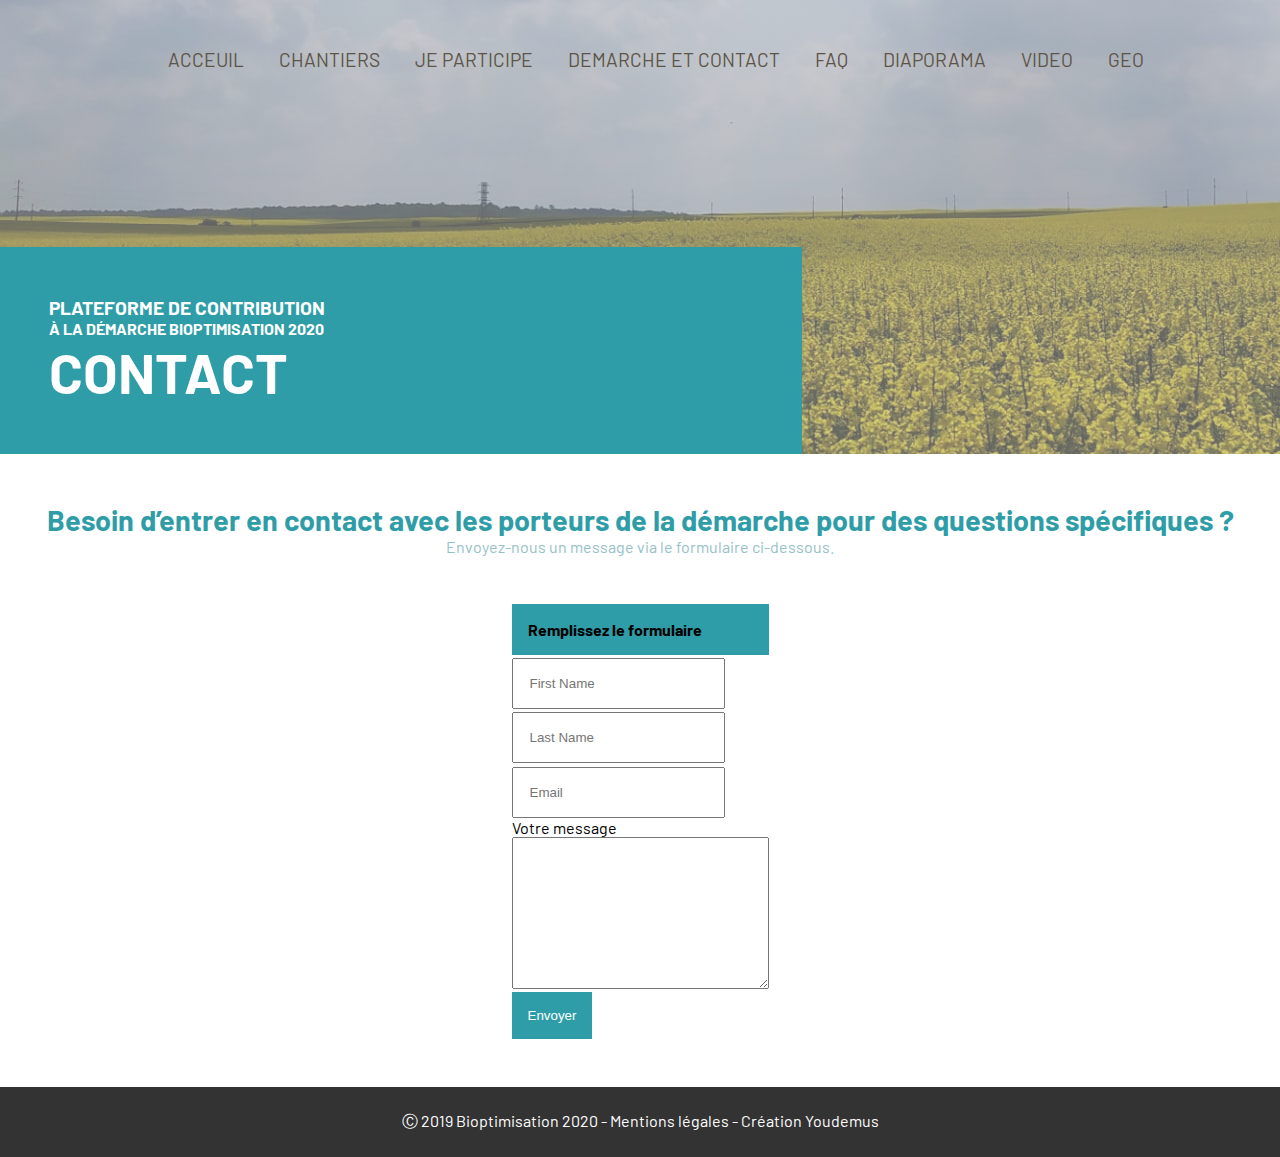
<file: indexcontact.html>
<!DOCTYPE html>
<html>
    <head>
        <meta charset="utf-8">
        <title> Contact-Bioptimisation2022 </title>
        <link rel="shortcut icon" href="methanisation.png" type="image/x-icon">
        <link rel="stylesheet" href="stylecontact.css">
    </head>

    <body>
        <header>
            <nav>
               <ul>
                   <li><a href="index.html">ACCEUIL</a></li>
                   <li><a href="indexchantiers.html">CHANTIERS</a></li>
                   <li><a href="indexpart.html">JE PARTICIPE</a></li>
                   <li><a href="#">DEMARCHE ET CONTACT </a>
                    <ul class="sousmenu">
                        <li><a href="indexbene.html">BENEFICES</a></li>
                        <li><a href="indexetude.html">ETUDES DE CAS DESIGN TO COST</a></li>
                        <li><a href="indexcontact.html">CONTACT</a></li>
                    </ul>
                   </li>
                   <li><a href="indexfaq.html">FAQ</a></li>
                   <li><a href="indexdiapo.html">DIAPORAMA</a></li>
                   <li><a href="indexvid.html">VIDEO</a></li>
                   <li><a href="indexgeo.html">GEO</a></li>
               </ul>
            </nav>
            <div>
                <h2>PLATEFORME DE CONTRIBUTION</h2>
                <h3>À LA DÉMARCHE BIOPTIMISATION 2020</h3>
                <h1>CONTACT</h1>
            </div>
        </header>
        <section>
            <h1>Besoin d’entrer en contact avec les porteurs de la démarche pour des questions spécifiques ?</h1>
            <p>Envoyez-nous un message via le formulaire ci-dessous.</p>
        </section>

        <section>
            <form id="formfoot" action="">
                <h4> Remplissez le  formulaire</h4>
                <div><input type="text" placeholder="First Name"></div>
                <div><input type="text" placeholder="Last Name"></div>
                <div><input type="email" name="" id="" placeholder="Email"></div>
                <div>
                    <label for="">Votre message</label> <br>
                    <textarea name="" id="" cols="30" rows="10"></textarea>
                </div>
                <button type="submit">Envoyer</button>
              
            </form>
        </section>
        <footer>
            <p>Ⓒ 2019 Bioptimisation 2020 - Mentions légales - Création Youdemus</p>
        </footer>
    </body>
</html>
</file>
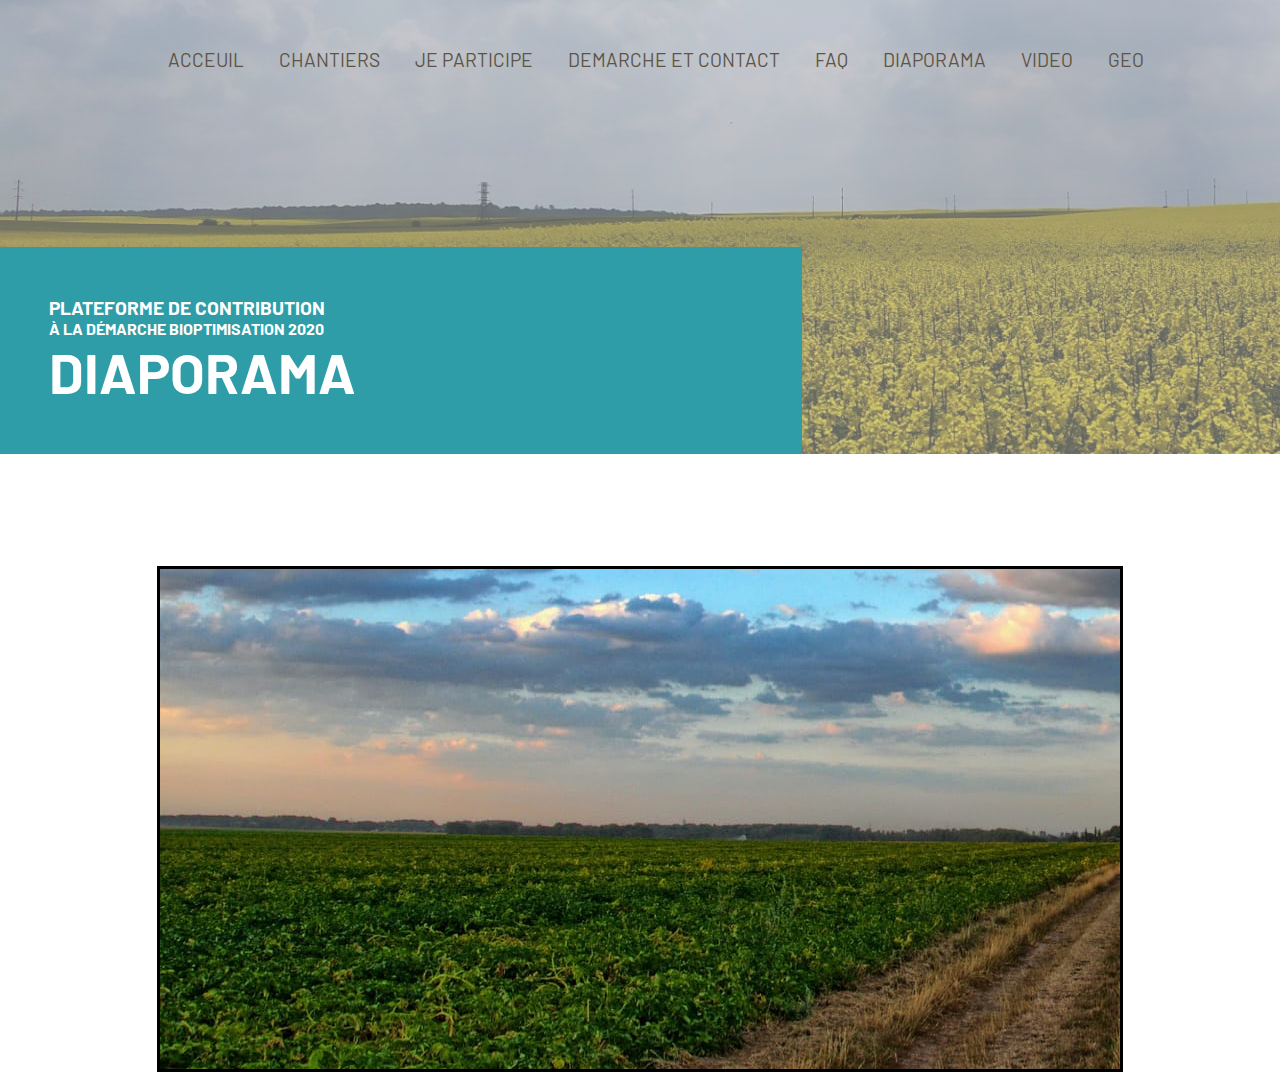
<file: indexdiapo.html>
<!DOCTYPE html>
<html>
    <head>
        <meta charset="utf-8">
        <title> DIAPORAMA- Bioptimisation2022 </title>
        <link rel="shortcut icon" href="methanisation.png" type="image/x-icon">
        <link rel="stylesheet" href="stylediapo.css">
    </head>

    <body>
        <header>
            <nav>
               <ul>
                   <li><a href="index.html">ACCEUIL</a></li>
                   <li><a href="indexchantiers.html">CHANTIERS</a></li>
                   <li><a href="indexpart.html">JE PARTICIPE</a></li>
                   <li><a href="#">DEMARCHE ET CONTACT </a>
                    <ul class="sousmenu">
                        <li><a href="indexbene.html">BENEFICES</a></li>
                        <li><a href="indexetude.html">ETUDES DE CAS DESIGN TO COST</a></li>
                        <li><a href="indexcontact.html">CONTACT</a></li>
                    </ul>
                   </li>
                   <li><a href="indexfaq.html">FAQ</a></li>
                   <li><a href="indexdiapo.html">DIAPORAMA</a></li>
                   <li><a href="indexvid.html">VIDEO</a></li>
                   <li><a href="indexgeo.html">GEO</a></li>
               </ul>
            </nav>
            <div>
                <h2>PLATEFORME DE CONTRIBUTION</h2>
                <h3>À LA DÉMARCHE BIOPTIMISATION 2020</h3>
                <h1>DIAPORAMA</h1>
            </div>
        </header>

        <section>
            <div>

            </div>
        </section>
    </body>
</html>
</file>
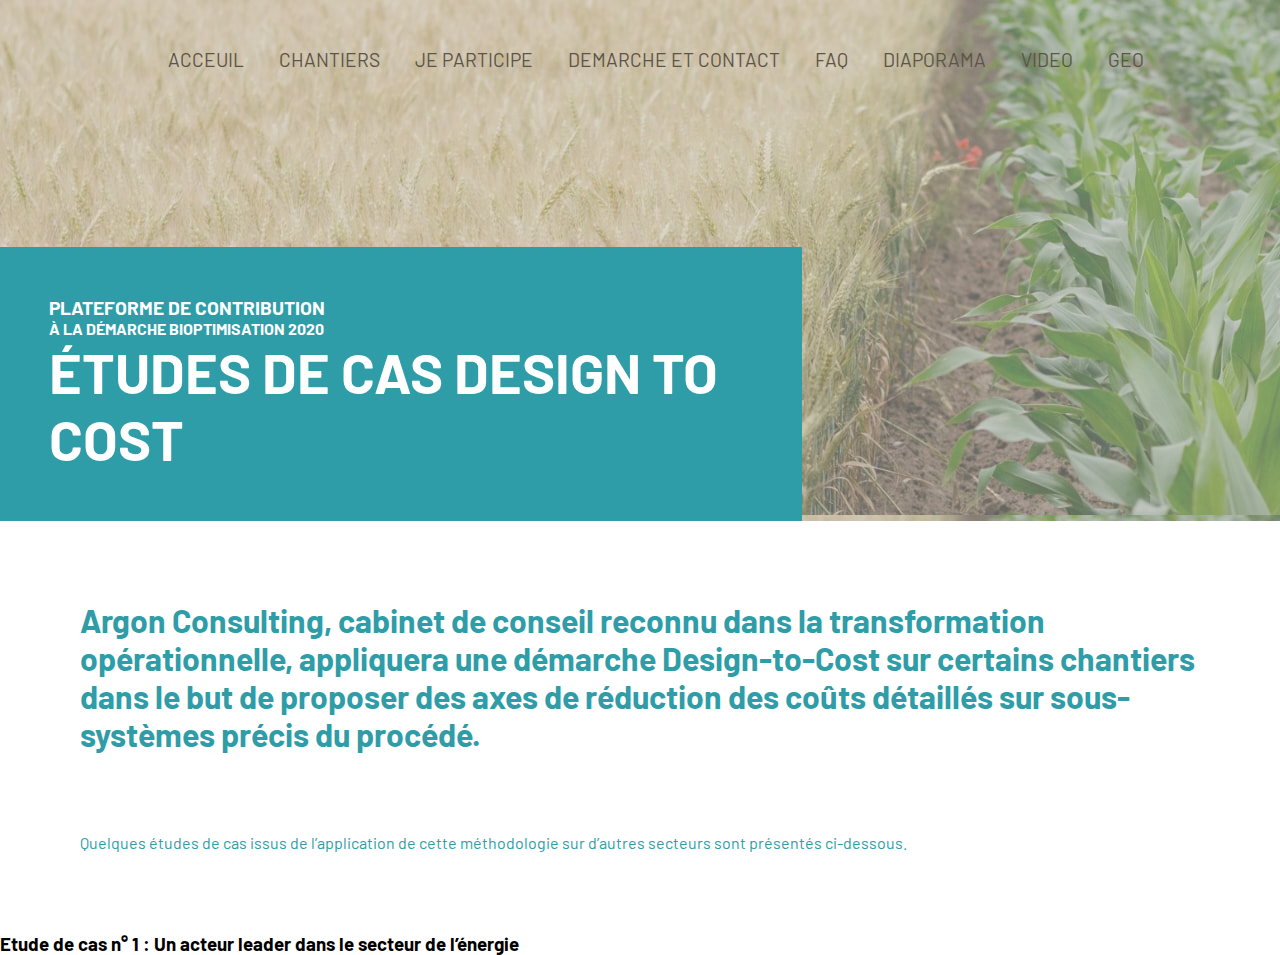
<file: indexetude.html>
<!DOCTYPE html>
<html>
    <head>
        <meta charset="utf-8">
        <title> ÉTUDES DE CAS DESIGN TO COST- Bioptimisation2022 </title>
        <link rel="shortcut icon" href="methanisation.png" type="image/x-icon">
        <link rel="stylesheet" href="styleetude.css">
    </head>

    <body>
        <header>
            <nav>
               <ul>
                   <li><a href="index.html">ACCEUIL</a></li>
                   <li><a href="indexchantiers.html">CHANTIERS</a></li>
                   <li><a href="indexpart.html">JE PARTICIPE</a></li>
                   <li><a href="#">DEMARCHE ET CONTACT </a>
                    <ul class="sousmenu">
                        <li><a href="indexbene.html">BENEFICES</a></li>
                        <li><a href="indexetude.html">ETUDES DE CAS DESIGN TO COST</a></li>
                        <li><a href="indexcontact.html">CONTACT</a></li>
                        
                    </ul>
                   </li>
                   <li><a href="indexfaq.html">FAQ</a></li>
                   <li><a href="indexdiapo.html">DIAPORAMA</a></li>
                   <li><a href="indexvid.html">VIDEO</a></li>
                   <li><a href="indexgeo.html">GEO</a></li>
               </ul>
            </nav>
            <div>
                <h2>PLATEFORME DE CONTRIBUTION</h2>
                <h3>À LA DÉMARCHE BIOPTIMISATION 2020</h3>
                <h1>ÉTUDES DE CAS DESIGN TO COST</h1>
            </div>
        </header>
        <section>
            <div class="part1">
                <h1>Argon Consulting, cabinet de conseil reconnu dans la transformation opérationnelle, appliquera une 
                démarche Design-to-Cost sur certains chantiers dans le but de proposer des axes de réduction des coûts 
                détaillés sur sous-systèmes précis du procédé.</h1>
                <p>Quelques études de cas issus de l’application de cette méthodologie sur d’autres secteurs sont présentés 
                ci-dessous.</p>
            </div>
            
            <div >
                <h3>Etude de cas n° 1 : Un acteur leader dans le secteur de l’énergie</h3>
            </div>
        </section>
    </body>
</html>
</file>
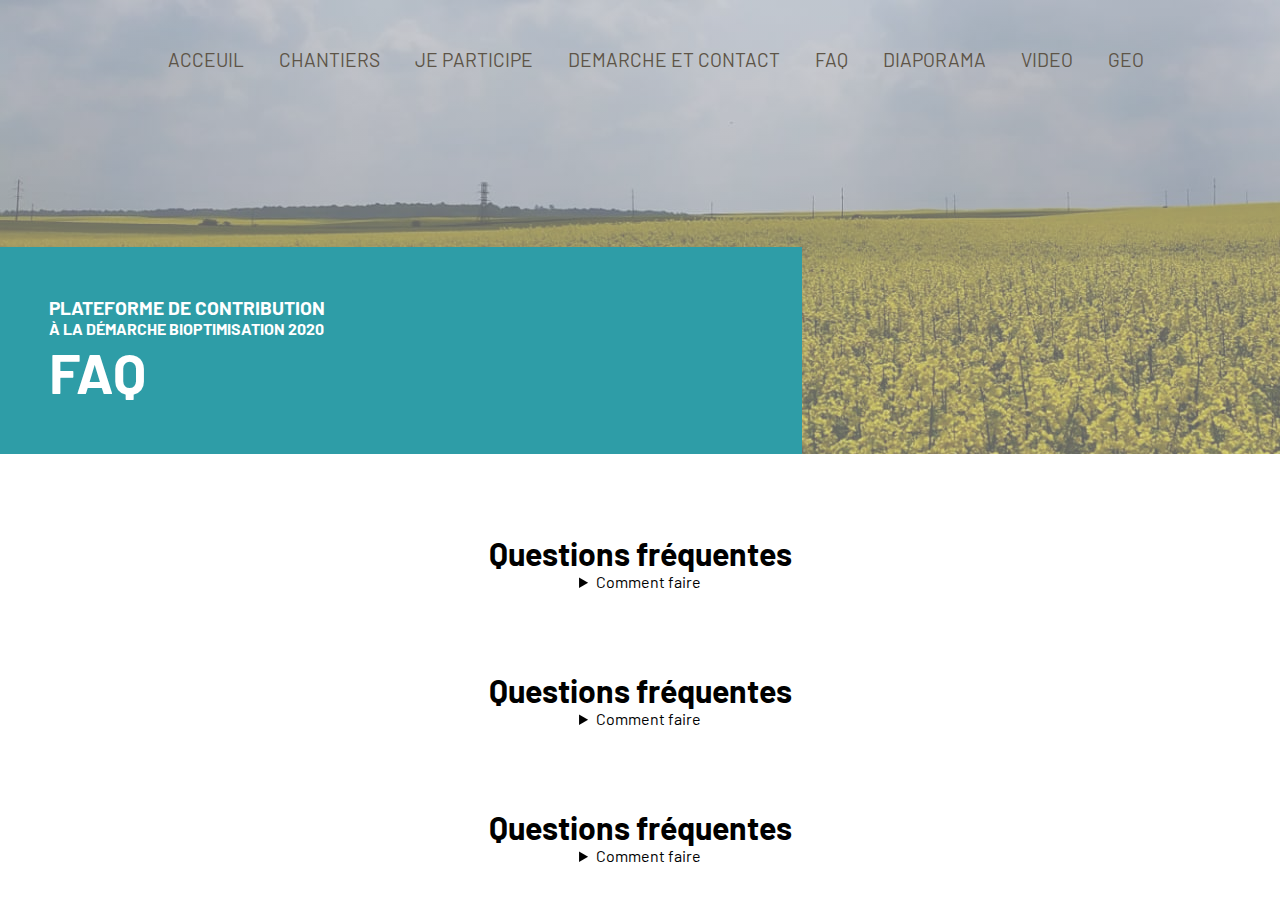
<file: indexfaq.html>
<!DOCTYPE html>
<html>
    <head>
        <meta charset="utf-8">
        <title> FAQ- Bioptimisation2022 </title>
        <link rel="shortcut icon" href="methanisation.png" type="image/x-icon">
        <link rel="stylesheet" href="stylefaq.css">
    </head>

    <body>
        <header>
            <nav>
               <ul>
                   <li><a href="index.html">ACCEUIL</a></li>
                   <li><a href="indexchantiers.html">CHANTIERS</a></li>
                   <li><a href="indexpart.html">JE PARTICIPE</a></li>
                   <li><a href="#">DEMARCHE ET CONTACT </a>
                    <ul class="sousmenu">
                        <li><a href="indexbene.html">BENEFICES</a></li>
                        <li><a href="indexetude.html">ETUDES DE CAS DESIGN TO COST</a></li>
                        <li><a href="indexcontact.html">CONTACT</a></li>
                    </ul>
                   </li>
                   <li><a href="indexfaq.html">FAQ</a></li>
                   <li><a href="indexdiapo.html">DIAPORAMA</a></li>
                   <li><a href="indexvid.html">VIDEO</a></li>
                   <li><a href="indexgeo.html">GEO</a></li>
               </ul>
            </nav>
            <div>
                <h2>PLATEFORME DE CONTRIBUTION</h2>
                <h3>À LA DÉMARCHE BIOPTIMISATION 2020</h3>
                <h1>FAQ</h1>
            </div>
        </header>
        <section>
            <h1>Questions fréquentes</h1>
            <details>
            <summary>Comment faire</summary>
            Ceci est une FAQ
            </details>
       </section>

       <section>
        <h1>Questions fréquentes</h1>
        <details>
        <summary>Comment faire</summary>
        Ceci est une FAQ
        </details>
       </section>

       <section>
        <h1>Questions fréquentes</h1>
        <details>
        <summary>Comment faire</summary>
        Ceci est une FAQ
        </details>
      </section>
        
    </body>
</html>
</file>
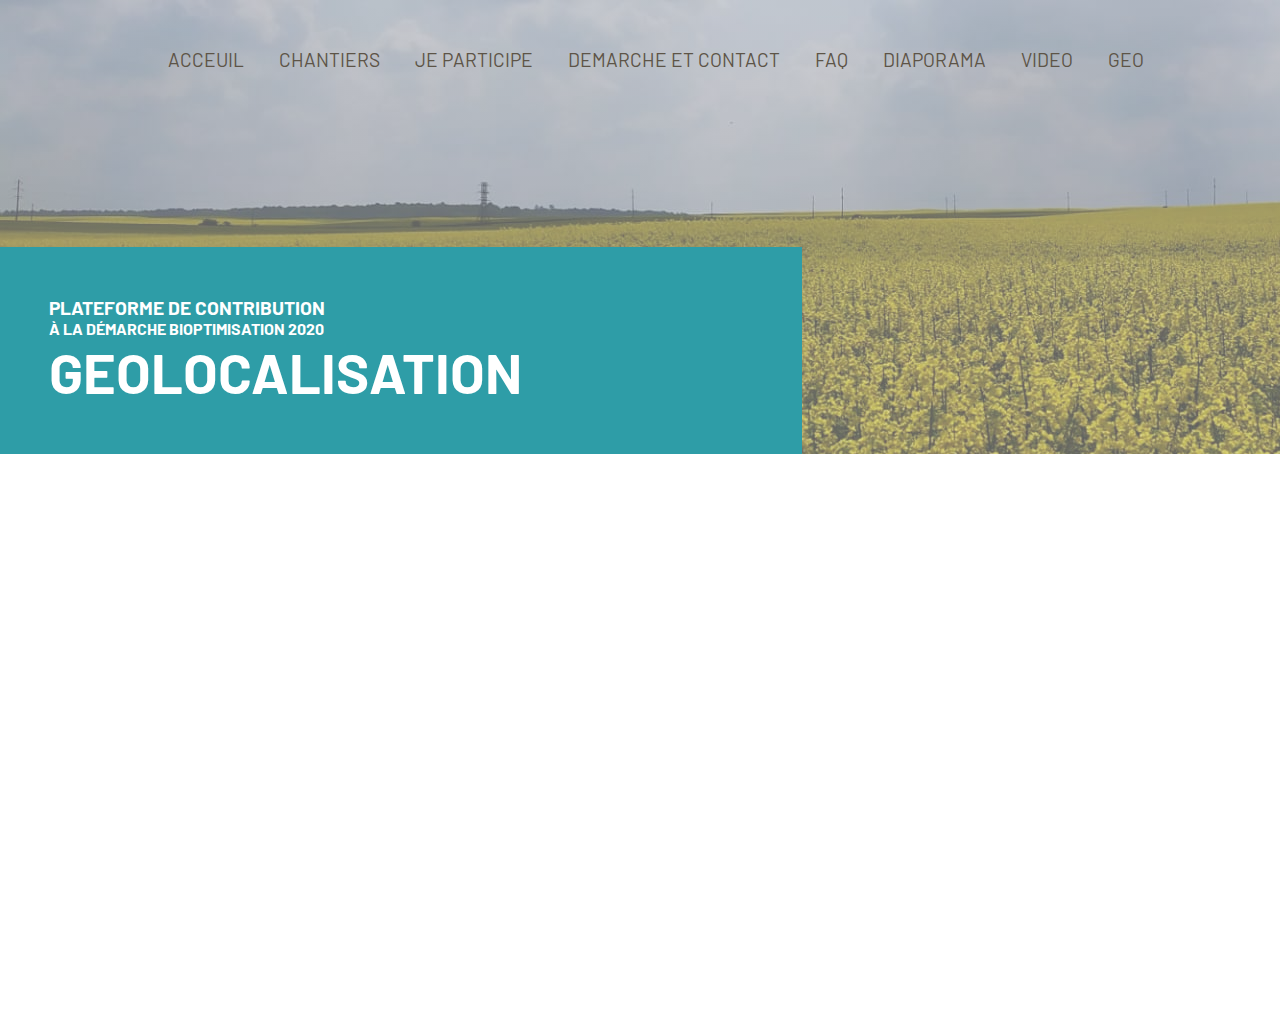
<file: indexgeo.html>
<!DOCTYPE html>
<html>
    <head>
        <meta charset="utf-8">
        <title> GEOLOCALISATION Bioptimisation2022 </title>
        <link rel="shortcut icon" href="methanisation.png" type="image/x-icon">
        <link rel="stylesheet" href="stylegeo.css">
    </head>

    <body>
        <header>
            <nav>
               <ul>
                   <li><a href="index.html">ACCEUIL</a></li>
                   <li><a href="indexchantiers.html">CHANTIERS</a></li>
                   <li><a href="indexpart.html">JE PARTICIPE</a></li>
                   <li><a href="#">DEMARCHE ET CONTACT </a>
                    <ul class="sousmenu">
                        <li><a href="indexbene.html">BENEFICES</a></li>
                        <li><a href="indexetude.html">ETUDES DE CAS DESIGN TO COST</a></li>
                        <li><a href="indexcontact.html">CONTACT</a></li>
                        
                    </ul>
                   </li>
                   <li><a href="indexfaq.html">FAQ</a></li>
                   <li><a href="indexdiapo.html">DIAPORAMA</a></li>
                   <li><a href="indexvid.html">VIDEO</a></li>
                   <li><a href="indexgeo.html">GEO</a></li>
               </ul>
            </nav>
            <div>
                <h2>PLATEFORME DE CONTRIBUTION</h2>
                <h3>À LA DÉMARCHE BIOPTIMISATION 2020</h3>
                <h1>GEOLOCALISATION</h1>
            </div>
        </header>

        <section>
            <iframe src="https://www.google.com/maps/embed?pb=!1m18!1m12!1m3!1d7718.634159992901!2d-17.458930348423202!3d14.694652340263893!2m3!1f0!2f0!3f0!3m2!1i1024!2i768!4f13.1!3m3!1m2!1s0xec172f2acfe4b09%3A0xfeb290ab06047231!2sISM%20Ecole%20d&#39;Ing%C3%A9nieurs%20-%20ISM%20Digital%20Campus!5e0!3m2!1sfr!2ssn!4v1654923566872!5m2!1sfr!2ssn" width="600" height="450" style="border:0;" allowfullscreen="" loading="lazy" referrerpolicy="no-referrer-when-downgrade"></iframe>
        </section>
    </body>
</html>
</file>
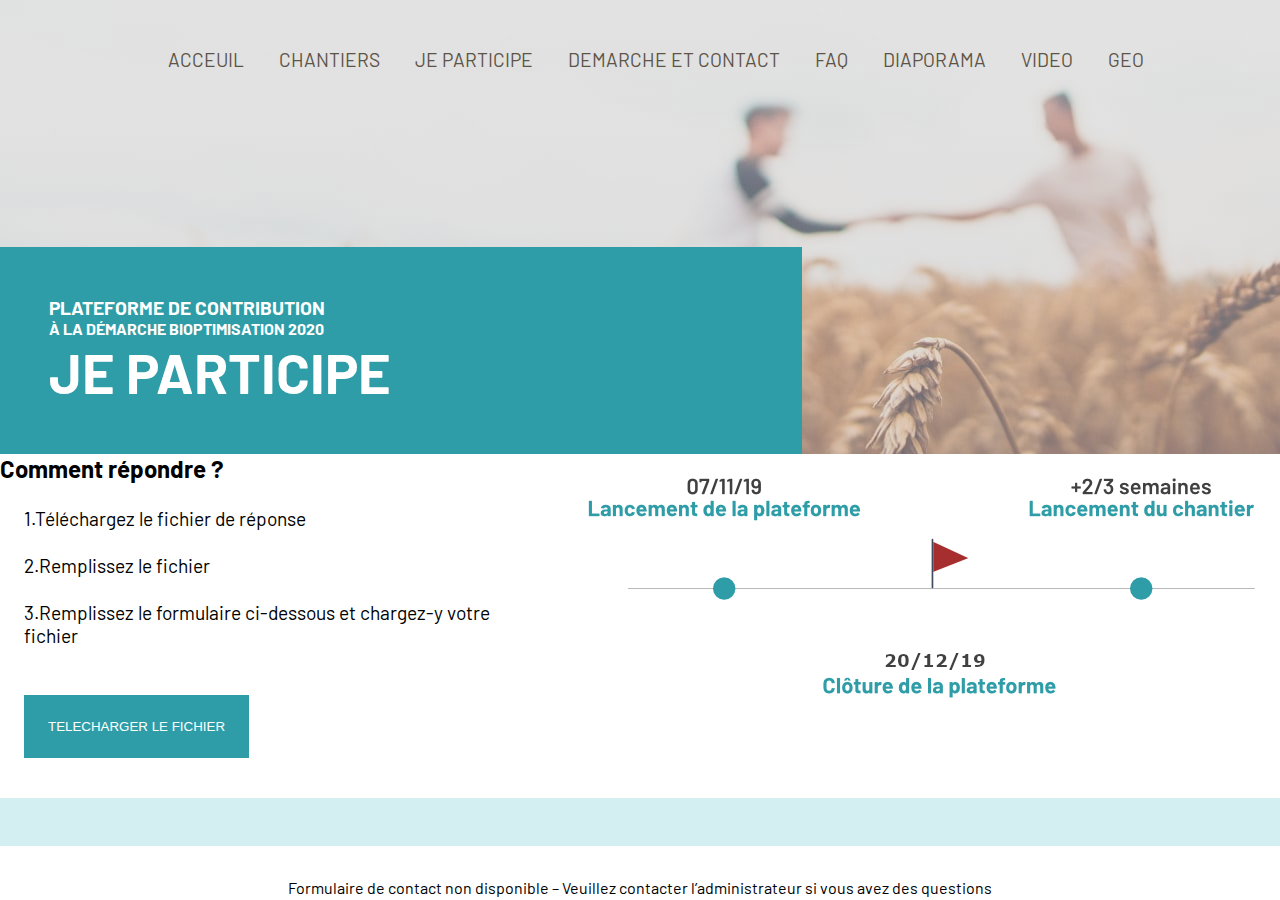
<file: indexpart.html>
<!DOCTYPE html>
<html>
    <head>
        <meta charset="utf-8">
        
        <title> Partciper- Bioptimisation2022 </title>
        <link rel="shortcut icon" href="methanisation.png" type="image/x-icon">
        <link rel="stylesheet" href="styleparticipe.css">
    </head>

    <body>
        <header>
            <nav>
               <ul>
                   <li><a href="index.html">ACCEUIL</a></li>
                   <li><a href="indexchantiers.html">CHANTIERS</a></li>
                   <li><a href="indexpart.html">JE PARTICIPE</a></li>
                   <li><a href="#">DEMARCHE ET CONTACT </a>
                    <ul class="sousmenu">
                        <li><a href="indexbene.html">BENEFICES</a></li>
                        <li><a href="indexetude.html">ETUDES DE CAS DESIGN TO COST</a></li>
                        <li><a href="indexcontact.html">CONTACT</a></li>
                    </ul>
                   </li>
                   <li><a href="indexfaq.html">FAQ</a></li>
                   <li><a href="indexdiapo.html">DIAPORAMA</a></li>
                   <li><a href="indexvid.html">VIDEO</a></li>
                   <li><a href="indexgeo.html">GEO</a></li>
               </ul>
            </nav>
            <div>
                <h2>PLATEFORME DE CONTRIBUTION</h2>
                <h3>À LA DÉMARCHE BIOPTIMISATION 2020</h3>
                <h1>JE PARTICIPE</h1>
            </div>
        </header>
        <section>
            <div> 
                <h3>Comment répondre ?</h3>
                <ol>
                    <li>1.Téléchargez le fichier de réponse</li>
                    <li>2.Remplissez le fichier</li>
                    <li>3.Remplissez le formulaire ci-dessous et chargez-y votre fichier</li>
                </ol>
                <button>TELECHARGER LE FICHIER</button>
            </div>
            <div>
                <img src="planning-je-participe_TLA.png" alt="">
            </div>
        </section>

        <footer>
            <div>
            </div>
            <p>Formulaire de contact non disponible – Veuillez contacter l’administrateur si vous avez 
                des questions</p>
        </footer>
    </body>
    
</html>
</file>
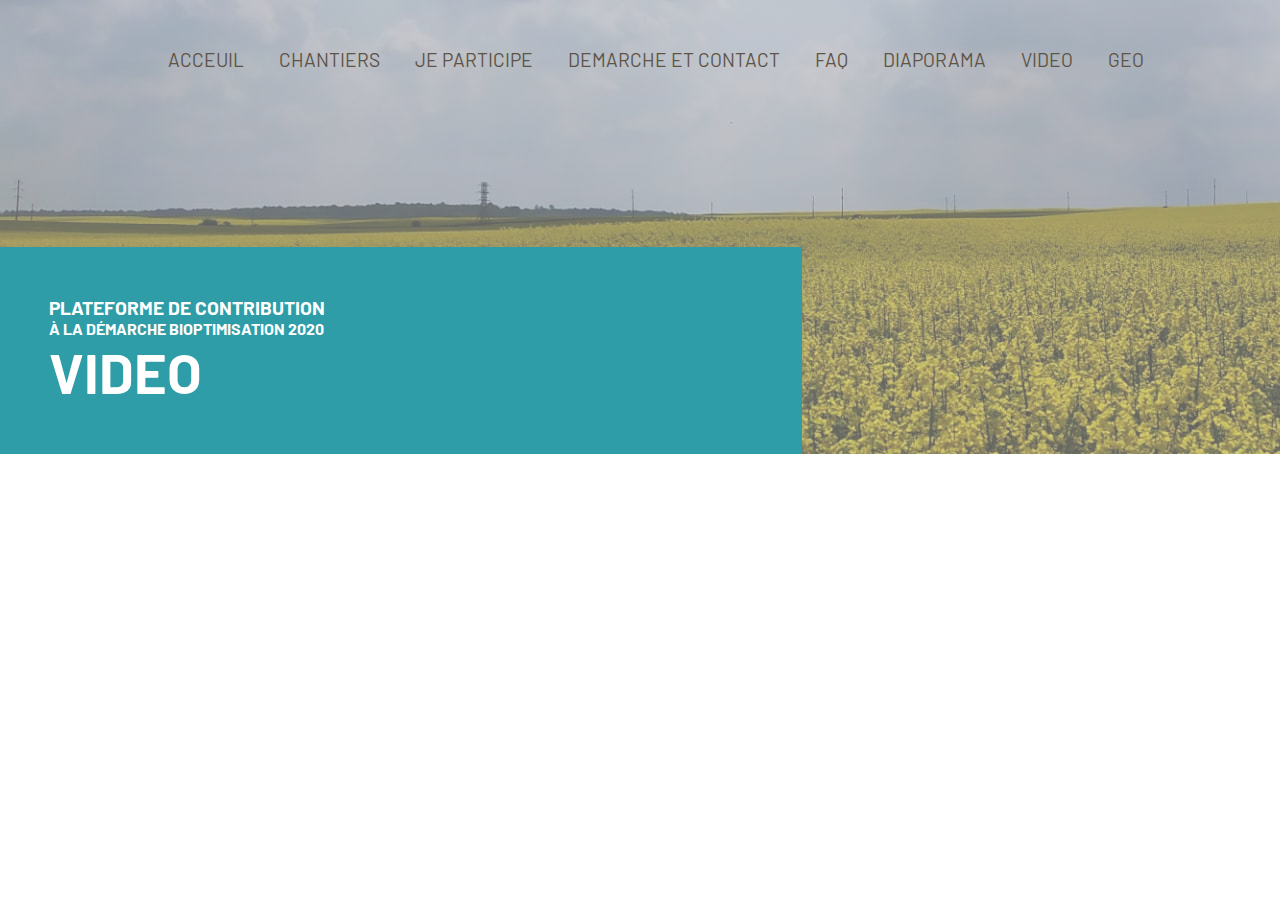
<file: indexvid.html>
<!DOCTYPE html>
<html>
    <head>
        <meta charset="utf-8">
        <title> VIDEO- Bioptimisation2022 </title>
        <link rel="shortcut icon" href="methanisation.png" type="image/x-icon">
        <link rel="stylesheet" href="stylevid.css">
    </head>

    <body>
        <header>
            <nav>
               <ul>
                   <li><a href="index.html">ACCEUIL</a></li>
                   <li><a href="indexchantiers.html">CHANTIERS</a></li>
                   <li><a href="indexpart.html">JE PARTICIPE</a></li>
                   <li><a href="#">DEMARCHE ET CONTACT </a>
                    <ul class="sousmenu">
                        <li><a href="indexbene.html">BENEFICES</a></li>
                        <li><a href="indexetude.html">ETUDES DE CAS DESIGN TO COST</a></li>
                        <li><a href="indexcontact.html">CONTACT</a></li>
                    </ul>
                   </li>
                   <li><a href="indexfaq.html">FAQ</a></li>
                   <li><a href="indexdiapo.html">DIAPORAMA</a></li>
                   <li><a href="indexvid.html">VIDEO</a></li>
                   <li><a href="indexgeo.html">GEO</a></li>
               </ul>
            </nav>
            <div>
                <h2>PLATEFORME DE CONTRIBUTION</h2>
                <h3>À LA DÉMARCHE BIOPTIMISATION 2020</h3>
                <h1>VIDEO</h1>
            </div>
        </header>
        <section>
            <iframe width="560" height="315" src="https://www.youtube.com/embed/vfxfjiLoq6k" title="YouTube video player" frameborder="0" allow="accelerometer; autoplay; clipboard-write; encrypted-media; gyroscope; picture-in-picture" allowfullscreen></iframe>
        </section>
    </body>
</html>
</file>
<file: style.css>
@import url('https://fonts.googleapis.com/css2?family=Barlow&display=swap');

*{
    margin: 0;
    padding: 0;
}

body{
    font-family: 'Barlow', sans-serif;
    width: 100%;
    height: 100vh;
}
li{
    list-style-type: none;
}
a{ 
    text-decoration: none;
    color:#5d5447 ;
}
nav{
    display: flex;
    justify-content: center;
}
/****************************************************Menu**********************************************************/
header nav ul li{
    display: inline-block;
    margin-left: 2rem;
    font-size: 1.2rem;
    position: relative;
    margin-top: 3rem;
    
}
header nav ul li a:hover{
    border-bottom: solid 3px #2e9da7;
    padding-bottom: 1.5rem ;
}
header nav li:hover .sousmenu{
    visibility: visible;
    display: block;
}
.sousmenu{
    visibility: hidden;
    position: absolute;
 }
header{
    background-image:linear-gradient(rgba(198, 198, 198, 0.5),rgba(190, 190, 190, 0.5)), url(bg_homepage_biogaz_vallee.jpg) ;
}
header div{
    border: solid 1px #2e9da7;
    width: 55%;
    background-color: #2e9da7;
    color: white;
    padding: 3rem;
    margin-top: 11rem;
}
header div h4{
    font-size: 1.5rem;
}
header div h2{
    font-size:2.5rem;
}
/***************************************Section présentation et je participe***********/
.prepar{
    display: flex;
}
.prepar p{
    margin-top: 1.5rem;
}
/*********************Présentation*************************************************/
.presentation{
    flex: 6.5;
}
.prepar h3{
    font-size: 1.7rem;
    color: #2e9da7;
    margin-top:  1.5rem; ;
}
span{
    font-weight: bold;
}
.bio{
    color: #2e9da7;
}
/********************************Participer**************************************************************/
.participer{
    flex: 3.85;
    height:80% ;
    background-color: #d4eff1;
    display: flex;
    flex-direction: column;
    align-items: center;

}

.lanceclo{
    display: flex;
    justify-content: center;
}
.lanceclo div{
    margin: 0.5rem;
}
.compl{
    color: #2e9da7;
}
.participer button{
    margin: 3.5rem;
    padding: 1rem;
    font-size: 0.7rem;
    color: white;
    background-color: #82c4ca;
    border: solid 1px #57b1b9;
}
/**********************************************Section Partenaires**************************************************************/
.part{
    display: flex;
    margin-top: 2rem;
}
.part img{
    width: 150px;
    height: 50px;
    margin: 1.5rem;
    
}
.traitv{
    border-right: solid 1px rgba(150, 150, 150, 0.664);
}
/**********************************Section boites*********************************************************************************/
.ligne{
    display: flex;
    
}
.ligne div{
    color: #2e9da7;
    border:solid 1px #2e9da7;
    margin: 2rem;
    padding: 1rem;
    font-size: 1.2rem;
    flex: 1;
    box-sizing: border-box;
}
.ligne div:hover{
    background-color: #2e9da7;
    color: white;
}
.seperateur{
    border-bottom: solid 1px rgba(0, 0, 0, 0.21);
    margin: 1rem;
}

/****************************************************Sections Explications************************************************************/
.titreprin{
    font-size: 1.3rem;
    background-color: #2e9da7;
    color: white;
    margin: 2rem;
    padding: 0.5rem;
}
.explication{
    display: flex;
}
.explication p{
    margin: 1.5rem;
}
.clair{
    color: #2e9da7;
    background-color: #d4eff1;
    margin-left: 3rem;
    margin-right: 3rem;
    font-size: 1.3rem;
    padding: 0.7rem;
}
.fonce{
    color: white;
    background-color: #2e9da7;
    margin-left: 3rem;
    margin-right: 3rem;
    font-size: 1.3rem;
    padding: 0.7rem;
}
.clairfonce{
    margin: 3rem;
}
.retoursom{
    text-decoration: underline;
    text-align: end;
}
.retoursom :hover{
    color: #2e9da7;
}
.explication2{
    margin:1.5rem ;
}
.explication2 p{
    margin: 1rem;
}

.section3 img{
 margin-left: 30%;
}

/**********************************************Footer*******************************/
</file>
<file: stylebene.css>
@import url('https://fonts.googleapis.com/css2?family=Barlow&display=swap');

*{
    margin: 0;
    padding: 0;
}

body{
    font-family: 'Barlow', sans-serif;
    width: 100%;
    height: 100vh;
}
li{
    list-style-type: none;
}
a{ 
    text-decoration: none;
    color:#5d5447 ;
}
nav{
    display: flex;
    justify-content: center;
}
/****************************************************Menu**********************************************************/
header nav ul li{
    display: inline-block;
    margin-left: 2rem;
    font-size: 1.2rem;
    position: relative;
    margin-top: 3rem;
    
}
header nav ul li a:hover{
    border-bottom: solid 3px #2e9da7;
    padding-bottom: 1.5rem ;
}
header nav li:hover .sousmenu{
    visibility: visible;
    display: block;
}
.sousmenu{
    visibility: hidden;
    position: absolute;
 }
header{
    background-image:linear-gradient(rgba(198, 198, 198, 0.5),rgba(190, 190, 190, 0.5)), url(bg_benefices_biogaz_vallee.jpg) ;
}
header div{
    border: solid 1px #2e9da7;
    width: 55%;
    background-color: #2e9da7;
    color: white;
    padding: 3rem;
    margin-top: 11rem;
}
header div h2{
    font-size: 1.2rem;
}
header div h3{
    font-size:1rem;
}
header div h1{
    font-size: 3.5rem;
}
/***********************************************************CORPS****************************************************/
 .boites{
    display: flex;
    flex-direction: column;
    align-items: center;
}
.boites div h1{
    margin-top: 5rem;
}
.L1 div{
    border: solid 1px #2e9da7;
    color: #2e9da7;
    margin: 2rem;
    padding: 1rem;
    max-width: 1;
}
.box .L1{
    display: flex;
}



.titreprin{
    font-size: 1.5rem;
    background-color: #2e9da7;
    color: white;
    margin: 3rem;
    padding: 15px;
}

.explication2 p{
    margin: 1.5rem;
}
.retoursom{
    display: flex;
    justify-content: end;
}
.seperateur{
    border-bottom: solid 1px rgba(0, 0, 0, 0.21);
    margin: 1rem;
}
</file>
<file: stylechantiers.css>
@import url('https://fonts.googleapis.com/css2?family=Barlow&display=swap');

*{
    margin: 0;
    padding: 0;
}

body{
    font-family: 'Barlow', sans-serif;
    width: 100%;
    height: 100vh;
}
li{
    list-style-type: none;
}
a{ 
    text-decoration: none;
    color:#5d5447 ;
}
nav{
    display: flex;
    justify-content: center;
}
/****************************************************Menu**********************************************************/
header nav ul li{
    display: inline-block;
    margin-left: 2rem;
    font-size: 1.2rem;
    position: relative;
    margin-top: 3rem;
    
}
header nav ul li a:hover{
    border-bottom: solid 3px #2e9da7;
    padding-bottom: 1.5rem ;
}
header nav li:hover .sousmenu{
    visibility: visible;
    display: block;
}
.sousmenu{
    visibility: hidden;
    position: absolute;
 }
header{
    background-image:linear-gradient(rgba(198, 198, 198, 0.5),rgba(190, 190, 190, 0.5)), url(bg_chantiers.jpg) ;
}
header div{
    border: solid 1px #2e9da7;
    width: 55%;
    background-color: #2e9da7;
    color: white;
    padding: 3rem;
    margin-top: 11rem;
}
header div h2{
    font-size: 1.2rem;
}
header div h3{
    font-size:1rem;
}
header div h1{
    font-size: 3.5rem;
}

/*************************************************************Corps de la page********************************************/
section h1{
    color: #2e9da7;
    margin: 2rem;
    font-size: 1.7rem;
}
.texticone{
    display: flex;
}
.text{
    flex:2
}
.icone{
    flex: 1;
    margin-left: 10rem;
}
.text p{
    margin: 1.5rem;
}
section{
    margin-top: 3rem;
}
</file>
<file: stylecontact.css>
@import url('https://fonts.googleapis.com/css2?family=Barlow&display=swap');

*{
    margin: 0;
    padding: 0;
}

body{
    font-family: 'Barlow', sans-serif;
    width: 100%;
    height: 100vh;
}
li{
    list-style-type: none;
}
a{ 
    text-decoration: none;
    color:#5d5447 ;
}
nav{
    display: flex;
    justify-content: center;
}
/****************************************************Menu**********************************************************/
header nav ul li{
    display: inline-block;
    margin-left: 2rem;
    font-size: 1.2rem;
    position: relative;
    margin-top: 3rem;
    
}
header nav ul li a:hover{
    border-bottom: solid 3px #2e9da7;
    padding-bottom: 1.5rem ;
}
header nav li:hover .sousmenu{
    visibility: visible;
    display: block;
}
.sousmenu{
    visibility: hidden;
    position: absolute;
 }
header{
    background-image:linear-gradient(rgba(198, 198, 198, 0.5),rgba(190, 190, 190, 0.5)), url(bg_contact_biogaz_vallee.jpg) ;
}
header div{
    border: solid 1px #2e9da7;
    width: 55%;
    background-color: #2e9da7;
    color: white;
    padding: 3rem;
    margin-top: 11rem;
}
header div h2{
    font-size: 1.2rem;
}
header div h3{
    font-size:1rem;
}
header div h1{
    font-size: 3.5rem;
}
/****************************************************CORPS**********************************************/
section,footer {
    display: flex;
    flex-direction: column;
    align-items: center;
    margin-top: 3rem;
}
section h1{
    color: #2e9da7;
    font-size: 1.8rem;
}
section p{
    color: #96c1c7 ;
}


section form h4{
    background-color: #2e9da7;
    padding: 1rem;
}
section form div input{
    padding: 1rem;
    margin-top: 0.2rem;
}

section form button{
    padding: 1rem;
    color: white;
    background-color: #2e9da7;
    border: none;
}

footer{
    background-color:#333333 ;
    padding: 1.5rem;
    color: white;
}
</file>
<file: stylediapo.css>
@import url('https://fonts.googleapis.com/css2?family=Barlow&display=swap');

*{
    margin: 0;
    padding: 0;
}

body{
    font-family: 'Barlow', sans-serif;
    width: 100%;
    height: 100vh;
}
li{
    list-style-type: none;
}
a{ 
    text-decoration: none;
    color:#5d5447 ;
}
nav{
    display: flex;
    justify-content: center;
}
/****************************************************Menu**********************************************************/
header nav ul li{
    display: inline-block;
    margin-left: 2rem;
    font-size: 1.2rem;
    position: relative;
    margin-top: 3rem;
    
}
header nav ul li a:hover{
    border-bottom: solid 3px #2e9da7;
    padding-bottom: 1.5rem ;
}
header nav li:hover .sousmenu{
    visibility: visible;
    display: block;
}
.sousmenu{
    visibility: hidden;
    position: absolute;
 }
header{
    background-image:linear-gradient(rgba(198, 198, 198, 0.5),rgba(190, 190, 190, 0.5)), url(bg_contact_biogaz_vallee.jpg) ;
}
header div{
    border: solid 1px #2e9da7;
    width: 55%;
    background-color: #2e9da7;
    color: white;
    padding: 3rem;
    margin-top: 11rem;
}
header div h2{
    font-size: 1.2rem;
}
header div h3{
    font-size:1rem;
}
header div h1{
    font-size: 3.5rem;
}
/*********************************************************DIAPORAMA*****************************************/
section div{
    margin: 0 auto;
    margin-top: 7rem;
    width: 960px;
    height: 500px;
    border: solid 3px black;
    background-image: url(bg_chantiers.jpg);

    -webkit-animation-name: diapo;
    -webkit-animation-duration:  9s;
    -webkit-animation-timing-function:  linear ;
    -webkit-animation-iteration-count:  infinite ; 
    -webkit-animation-direction:  normal ;

    -moz-animation-name: diapo;
    -moz-animation-duration:  9s;
    -moz-animation-timing-function:  linear ;
    -moz-animation-iteration-count:  infinite ; 
    -moz-animation-direction:  normal ;


    animation-name: diapo;
    animation-duration:  9s;
    animation-timing-function:  linear ;
    animation-iteration-count:  infinite ; 
    animation-direction:  normal ;
    
}
@-webkit-keyframes diapo{
    0%{background-image: url(bg_chantiers.jpg);}
    33%{background-image: url(bg_contact_biogaz_vallee.jpg);}
    66%{background-image: url(bg_homepage_biogaz_vallee.jpg);}
}
</file>
<file: styleetude.css>
@import url('https://fonts.googleapis.com/css2?family=Barlow&display=swap');

*{
    margin: 0;
    padding: 0;
}

body{
    font-family: 'Barlow', sans-serif;
    width: 100%;
    height: 100vh;
}
li{
    list-style-type: none;
}
a{ 
    text-decoration: none;
    color:#5d5447 ;
}
nav{
    display: flex;
    justify-content: center;
}
/****************************************************Menu**********************************************************/
header nav ul li{
    display: inline-block;
    margin-left: 2rem;
    font-size: 1.2rem;
    position: relative;
    margin-top: 3rem;
    
}
header nav ul li a:hover{
    border-bottom: solid 3px #2e9da7;
    padding-bottom: 1.5rem ;
}
header nav li:hover .sousmenu{
    visibility: visible;
    display: block;
}
.sousmenu{
    visibility: hidden;
    position: absolute;
 }
header{
    background-image:linear-gradient(rgba(198, 198, 198, 0.5),rgba(190, 190, 190, 0.5)), url(bg_references_biogaz_vallee.jpg) ;
}
header div{
    border: solid 1px #2e9da7;
    width: 55%;
    background-color: #2e9da7;
    color: white;
    padding: 3rem;
    margin-top: 11rem;
}
header div h2{
    font-size: 1.2rem;
}
header div h3{
    font-size:1rem;
}
header div h1{
    font-size: 3.5rem;
}
/********************************************CORPS*************************************************************/
.part1 h1,.part1 p{
    color: #2e9da7;
    margin: 5rem;

}
</file>
<file: stylefaq.css>
@import url('https://fonts.googleapis.com/css2?family=Barlow&display=swap');

*{
    margin: 0;
    padding: 0;
}

body{
    font-family: 'Barlow', sans-serif;
    width: 100%;
    height: 100vh;
}
li{
    list-style-type: none;
}
a{ 
    text-decoration: none;
    color:#5d5447 ;
}
nav{
    display: flex;
    justify-content: center;
}
/****************************************************Menu**********************************************************/
header nav ul li{
    display: inline-block;
    margin-left: 2rem;
    font-size: 1.2rem;
    position: relative;
    margin-top: 3rem;
    
}
header nav ul li a:hover{
    border-bottom: solid 3px #2e9da7;
    padding-bottom: 1.5rem ;
}
header nav li:hover .sousmenu{
    visibility: visible;
    display: block;
}
.sousmenu{
    visibility: hidden;
    position: absolute;
 }
header{
    background-image:linear-gradient(rgba(198, 198, 198, 0.5),rgba(190, 190, 190, 0.5)), url(bg_contact_biogaz_vallee.jpg) ;
}
header div{
    border: solid 1px #2e9da7;
    width: 55%;
    background-color: #2e9da7;
    color: white;
    padding: 3rem;
    margin-top: 11rem;
}
header div h2{
    font-size: 1.2rem;
}
header div h3{
    font-size:1rem;
}
header div h1{
    font-size: 3.5rem;
}
/**********************************************CORPS************************************/
section{
    display: flex;
    flex-direction: column;
    align-items: center;
    margin: 5rem;
}
</file>
<file: stylegeo.css>
@import url('https://fonts.googleapis.com/css2?family=Barlow&display=swap');

*{
    margin: 0;
    padding: 0;
}

body{
    font-family: 'Barlow', sans-serif;
    width: 100%;
    height: 100vh;
}
li{
    list-style-type: none;
}
a{ 
    text-decoration: none;
    color:#5d5447 ;
}
nav{
    display: flex;
    justify-content: center;
}
/****************************************************Menu**********************************************************/
header nav ul li{
    display: inline-block;
    margin-left: 2rem;
    font-size: 1.2rem;
    position: relative;
    margin-top: 3rem;
    
}
header nav ul li a:hover{
    border-bottom: solid 3px #2e9da7;
    padding-bottom: 1.5rem ;
}
header nav li:hover .sousmenu{
    visibility: visible;
    display: block;
}
.sousmenu{
    visibility: hidden;
    position: absolute;
 }
header{
    background-image:linear-gradient(rgba(198, 198, 198, 0.5),rgba(190, 190, 190, 0.5)), url(bg_contact_biogaz_vallee.jpg) ;
}
header div{
    border: solid 1px #2e9da7;
    width: 55%;
    background-color: #2e9da7;
    color: white;
    padding: 3rem;
    margin-top: 11rem;
}
header div h2{
    font-size: 1.2rem;
}
header div h3{
    font-size:1rem;
}
header div h1{
    font-size: 3.5rem;
}
/********************************************************CARTE********************************************/

section{
    display: flex;
    justify-content: center;
    margin-top: 7rem;
}
</file>
<file: styleparticipe.css>
@import url('https://fonts.googleapis.com/css2?family=Barlow&display=swap');

*{
    margin: 0;
    padding: 0;
}

body{
    font-family: 'Barlow', sans-serif;
    width: 100%;
    height: 100vh;
}
li{
    list-style-type: none;
}
a{ 
    text-decoration: none;
    color:#5d5447 ;
}
nav{
    display: flex;
    justify-content: center;
}
/****************************************************Menu**********************************************************/
header nav ul li{
    display: inline-block;
    margin-left: 2rem;
    font-size: 1.2rem;
    position: relative;
    margin-top: 3rem;
    
}
header nav ul li a:hover{
    border-bottom: solid 3px #2e9da7;
    padding-bottom: 1.5rem ;
}
header nav li:hover .sousmenu{
    visibility: visible;
    display: block;
}
.sousmenu{
    visibility: hidden;
    position: absolute;
 }
header{
    background-image:linear-gradient(rgba(198, 198, 198, 0.5),rgba(190, 190, 190, 0.5)), url(bg_repondre.jpg) ;
}
header div{
    border: solid 1px #2e9da7;
    width: 55%;
    background-color: #2e9da7;
    color: white;
    padding: 3rem;
    margin-top: 11rem;
}
header div h2{
    font-size: 1.2rem;
}
header div h3{
    font-size:1rem;
}
header div h1{
    font-size: 3.5rem;
}
/***********************CORPS **********************************************************************/
section{
    display: flex;
}
section h3{
    font-size: 1.5rem;
}
section ol li{
    font-size: 1.2rem;
    margin: 1.5rem;
}
section button{
    color: white;
    background-color: #2e9da7;
    border:none;
    padding: 1.5rem;
    margin: 1.5rem;
}
/**************************************Footer***************************************/
footer div{
    background-color:#d3eff2 ;
    padding: 1.5rem;
    margin-top: 1rem;
}

footer p{
    display: flex;
    justify-content: center;
    margin-top: 2rem;
}
</file>
<file: stylevid.css>
@import url('https://fonts.googleapis.com/css2?family=Barlow&display=swap');

*{
    margin: 0;
    padding: 0;
}

body{
    font-family: 'Barlow', sans-serif;
    width: 100%;
    height: 100vh;
}
li{
    list-style-type: none;
}
a{ 
    text-decoration: none;
    color:#5d5447 ;
}
nav{
    display: flex;
    justify-content: center;
}
/****************************************************Menu**********************************************************/
header nav ul li{
    display: inline-block;
    margin-left: 2rem;
    font-size: 1.2rem;
    position: relative;
    margin-top: 3rem;
    
}
header nav ul li a:hover{
    border-bottom: solid 3px #2e9da7;
    padding-bottom: 1.5rem ;
}
header nav li:hover .sousmenu{
    visibility: visible;
    display: block;
}
.sousmenu{
    visibility: hidden;
    position: absolute;
 }
header{
    background-image:linear-gradient(rgba(198, 198, 198, 0.5),rgba(190, 190, 190, 0.5)), url(bg_contact_biogaz_vallee.jpg) ;
}
header div{
    border: solid 1px #2e9da7;
    width: 55%;
    background-color: #2e9da7;
    color: white;
    padding: 3rem;
    margin-top: 11rem;
}
header div h2{
    font-size: 1.2rem;
}
header div h3{
    font-size:1rem;
}
header div h1{
    font-size: 3.5rem;
}
/**************************************************************VIDEO*******************************************/
section{
    display: flex;
    justify-content: center;
    margin-top: 7rem;
}
</file>
